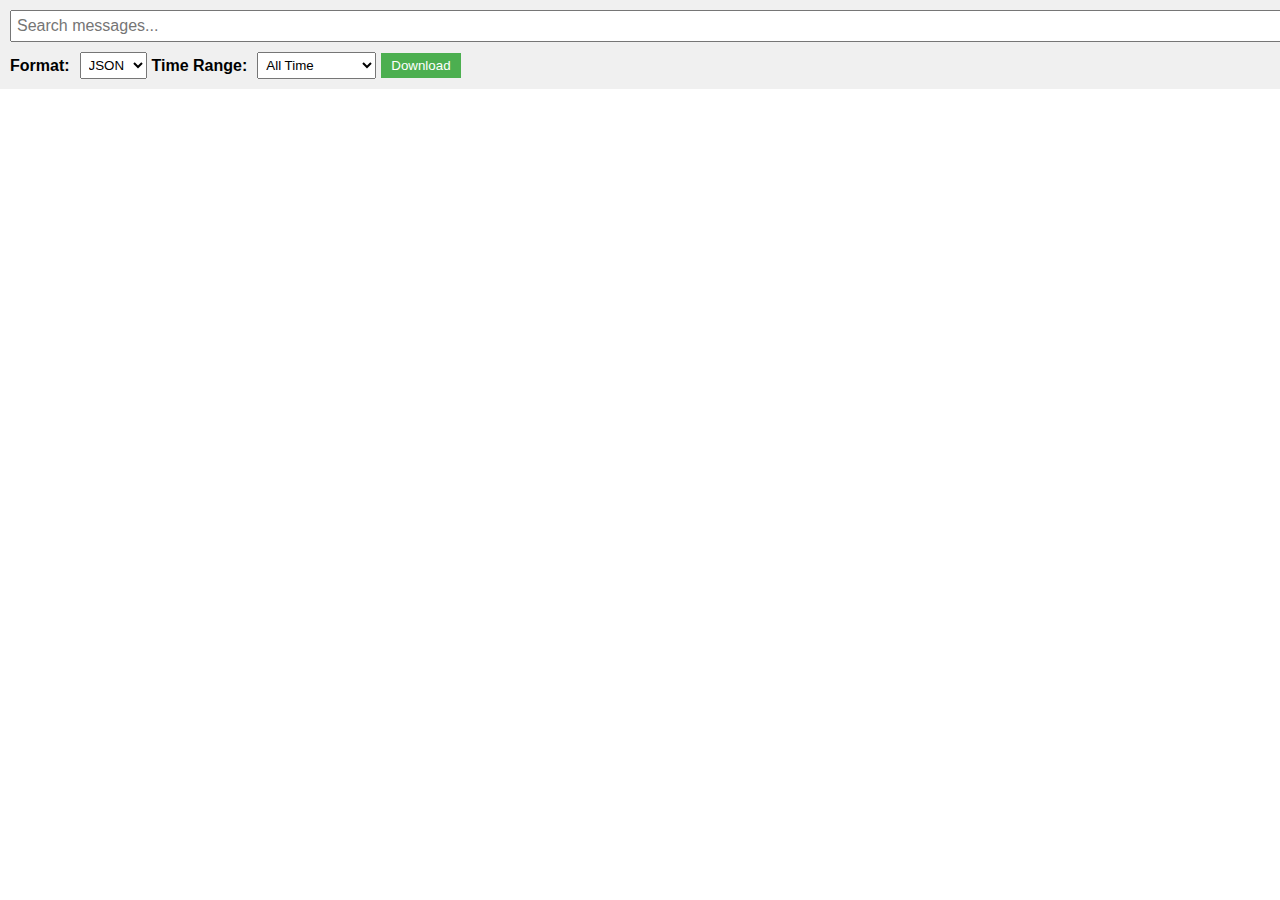
<file: chathistory.html>
<!DOCTYPE html>
<html lang="en">
<head>
    <meta charset="UTF-8">
    <meta name="viewport" content="width=device-width, initial-scale=1.0">
    <title>Message Browser</title>
    <style>
        body {
            font-family: Arial, sans-serif;
            margin: 0;
            padding: 0;
            display: flex;
            flex-direction: column;
            height: 100vh;
            overflow: hidden;
        }
        #search-container {
            padding: 10px;
            background-color: #f0f0f0;
        }
        #search-input {
            width: 100%;
            padding: 5px;
            font-size: 16px;
            margin-bottom: 10px;
        }
        #filter-options {
            display: flex;
            flex-wrap: wrap;
            align-items: center;
            gap: 10px;
        }
        #messages-container {
            flex-grow: 1;
            overflow-y: auto;
            padding: 10px;
        }
        .message {
            display: flex;
            align-items: center;
            padding: 10px;
            border-bottom: 1px solid #e0e0e0;
        }
        .message:hover {
            background-color: #f9f9f9;
        }
        .avatar {
            width: 40px;
            height: 40px;
            min-height: 40px;
            border-radius: 50%;
            margin-right: 10px;
        }
        .message-content {
            flex-grow: 1;
        }
        .user-name {
            font-weight: bold;
        }
        .message-text {
            margin-top: 5px;
        }
        .content-image {
            max-height: 100px;
            margin-top: 5px;
        }
        .donation {
            color: green;
            font-weight: bold;
        }
        img, svg, video {
            max-width: 20px;
            max-height: 20px;
        }
        .avatar {
            max-width: 40px;
            max-height: 40px;
            width: 40px;
        }
        .export-container {
            display: inline-flex;
            align-items: center;
            gap: 5px;
        }
        #export-button {
            padding: 5px 10px;
            background-color: #4CAF50;
            color: white;
            border: none;
            cursor: pointer;
        }
        select, input[type="date"] {
            padding: 4px;
        }
        #date-filter-container {
            display: none;
            margin-left: 5px;
        }
        .filter-label {
            font-weight: bold;
            margin-right: 5px;
        }
    </style>
</head>
<body>
    <div id="search-container">
        <input type="text" id="search-input" placeholder="Search messages...">
        <div id="filter-options">
            <div class="export-container">
                <span class="filter-label">Format:</span>
                <select id="export-format">
                    <option value="json">JSON</option>
                    <option value="tsv">TSV</option>
                    <option value="html">HTML</option>
                </select>
                
                <span class="filter-label">Time Range:</span>
                <select id="export-timeframe">
                    <option value="all">All Time</option>
                    <option value="day">Last 24 Hours</option>
                    <option value="week">Last Week</option>
                    <option value="month">Last Month</option>
                    <option value="custom">Custom Range</option>
                </select>
                
                <div id="date-filter-container">
                    <span class="filter-label">From:</span>
                    <input type="date" id="date-filter-from">
                    <span class="filter-label">To:</span>
                    <input type="date" id="date-filter-to">
                </div>
                
                <button id="export-button">Download</button>
            </div>
        </div>
    </div>
    <div id="messages-container"></div>
    <script type="text/javascript" src="./chathistory.js?v=1"></script>
</body>
</html>
</file>
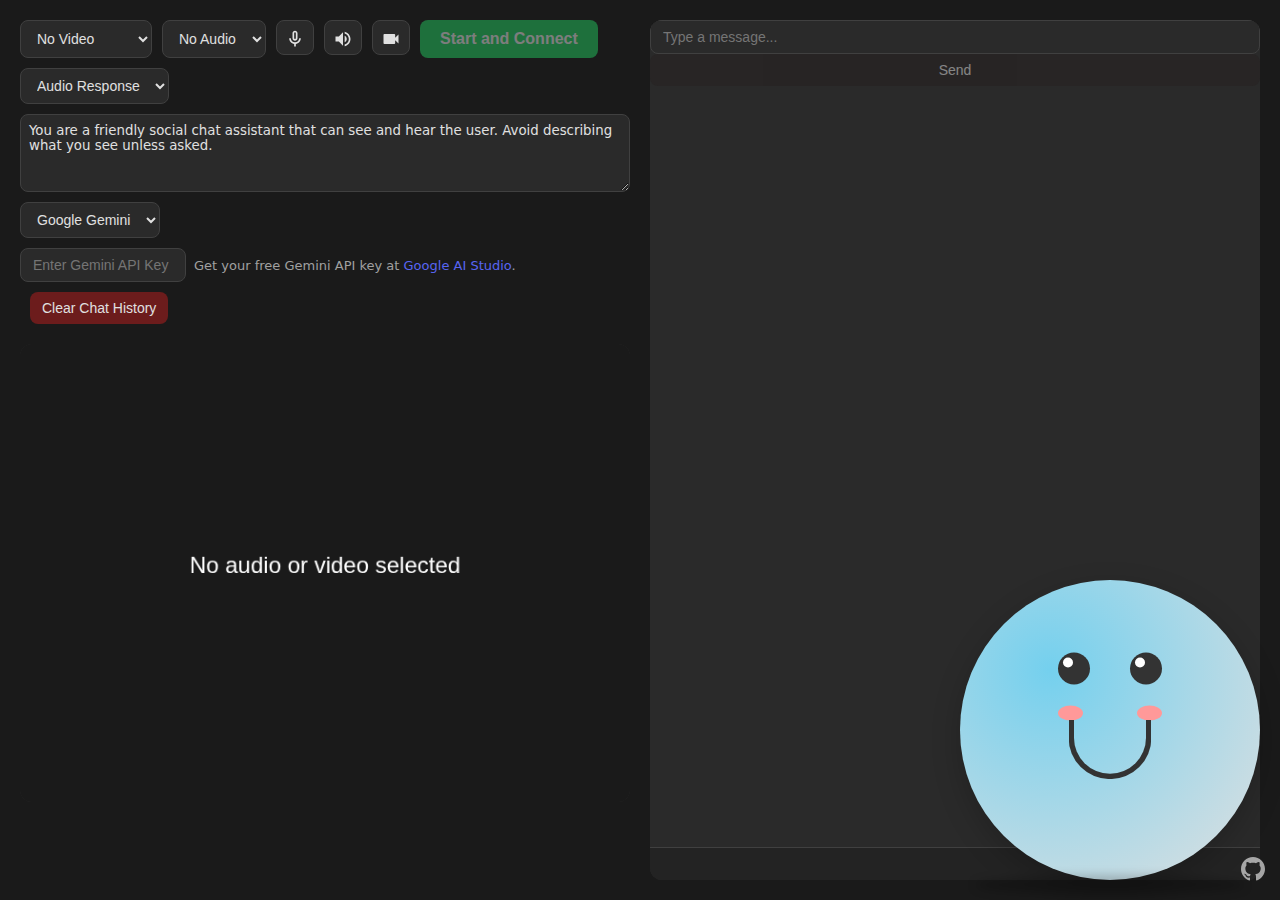
<file: cohost.html>
<!DOCTYPE html>
<html lang="en">
<head>
    <meta charset="UTF-8">
    <meta name="viewport" content="width=device-width, initial-scale=1.0">
    <title>Co-host /w Vision & Voice - Social Stream Ninja</title>
    <meta name="description" content="Experience real-time AI video conversations with Google's Gemini Vision AI. This interactive demo showcases live video analysis and natural language processing capabilities.">
    <meta name="keywords" content="Gemini AI, video chat, AI assistant, Google AI, computer vision, real-time AI">
    <meta name="robots" content="index, follow">
    <meta property="og:title" content="Gemini Vision Chat">
    <meta property="og:description" content="Live video conversations with Google's Gemini Vision AI">
    <meta property="og:type" content="website">
    <meta name="author" content="Steve Seguin">
    <link rel="me" href="https://github.com/steveseguin">
    <meta property="article:author" content="https://github.com/steveseguin">
    <link rel="icon" type="image/svg+xml" href="[data-uri]">
<style>
body {
    margin: 0;
    padding: 20px;
    display: flex;
    height: 100vh;
    box-sizing: border-box;
    font-family: system-ui, -apple-system, sans-serif;
    background: #1a1a1a;
    color: #e0e0e0;
    position: relative;
}
.github-link {
    position: fixed;
    bottom: 15px;
    right: 15px;
    opacity: 0.7;
    transition: opacity 0.2s;
}
.github-link:hover {
    opacity: 1;
}
p {
    display: inline-block;
}
.left-panel {
    width: 50%;
    padding-right: 20px;
}
.right-panel {
    width: 50%;
    display: flex;
    flex-direction: column;
    height: 100%;
}
.controls {
    margin-bottom: 20px;
    display: flex;
    gap: 10px;
    flex-wrap: wrap;
}
.preview {
    width: 100%;
    max-height: calc(100vh - 300px);
    object-fit: contain;
    border-radius: 12px;
    background: #2a2a2a;
}
#error {
    color: #ff6b6b;
    margin: 10px 0;
}
select, button, .api-key, .message-input {
    background: #2a2a2a;
    border: 1px solid #404040;
    color: #e0e0e0;
    padding: 8px 12px;
    border-radius: 8px;
    font-size: 14px;
    transition: all 0.2s ease;
}
select:hover, button:hover {
    background: #333;
    border-color: #505050;
}
button {
    cursor: pointer;
    background: #404eed;
    border: none;
    font-weight: 500;
}
button:hover {
    background: #5865f2;
}
#startButton {
    background: #22c55e;
    font-size: 16px;
    padding: 10px 20px;
    font-weight: 600;
    animation: pulse 2s infinite;
}
#startButton:hover {
    background: #16a34a;
}
#startButton {
    background: #22c55e;
    font-size: 16px;
    padding: 10px 20px;
    font-weight: 600;
    animation: pulse 2s infinite;
}
#startButton[data-started="true"] {
    background: #c5225e;
}
#startButton[data-started="true"]:hover {
    background: #a3164a;
}
select:disabled, button:disabled {
    opacity: 0.5;
    cursor: not-allowed;
    background: #251f1f;
}

#chatgpt-device-notice {
    background-color: rgba(255, 255, 255, 0.1);
    border-radius: 6px;
    padding: 6px 10px;
    font-size: 13px;
    margin-top: 8px;
    color: #a0a0a0;
    text-align: center;
}

/* Optional: Add a subtle visual indicator of disabled selectors */
select:disabled {
    position: relative;
}

select:disabled::after {
    content: '';
    position: absolute;
    top: 0;
    left: 0;
    width: 100%;
    height: 100%;
    background: rgba(0, 0, 0, 0.1);
    pointer-events: none;
}
@keyframes pulse {
    0% { transform: scale(1); }
    50% { transform: scale(1.05); }
    100% { transform: scale(1); }
}
.api-key.highlight {
    border-color: #ff6b6b;
    outline: none;
    box-shadow: 0 0 0 2px rgba(255, 107, 107, 0.3);
}
.api-key-container {
    display: flex;
    flex-direction: row;
    gap: 8px;
}
.api-key-info {
    font-size: 13px;
    color: #a0a0a0;
	margin: auto;
}
.api-key-info a {
    color: #5865f2;
    text-decoration: none;
}
.api-key-info a:hover {
    text-decoration: underline;
}
button:disabled {
    opacity: 0.5;
    cursor: not-allowed;
    background: #251f1f;
}
.chat-container {
    display: flex;
    flex-direction: column;
    height: 100%;
    background: #2a2a2a;
    border-radius: 12px;
    overflow: hidden;
}
.responses {
    flex-grow: 1;
    padding: 16px;
    background: #2a2a2a;
    overflow-y: auto;
    margin-bottom: 10px;
}
.input-container {
    display: flex;
    gap: 10px;
    padding: 16px;
    background: #232323;
    border-top: 1px solid #404040;
}
.message {
    margin: 8px 0;
    padding: 12px;
    border-radius: 8px;
    line-height: 1.5;
}
.user-message {
    background: #404eed;
    margin-left: 20px;
    color: #fff;
}
.assistant-message {
    background: #333;
    margin-right: 20px;
}
.markdown-content {
    white-space: pre-wrap;
    word-wrap: break-word;
}
.markdown-content li {
    margin-left: 20px;
    margin-bottom: 5px;
}
.markdown-content code {
    background: #232323;
    padding: 2px 6px;
    border-radius: 4px;
    font-family: ui-monospace, monospace;
    font-size: 0.9em;
}
.responses::-webkit-scrollbar {
    width: 8px;
}
.responses::-webkit-scrollbar-track {
    background: #232323;
    border-radius: 4px;
}
.responses::-webkit-scrollbar-thumb {
    background: #404040;
    border-radius: 4px;
}
.responses::-webkit-scrollbar-thumb:hover {
    background: #505050;
}


.mute-button:hover {
    background: #333;
    border-color: #505050;
}

.mute-button.muted {
    background: #c5225e;
    border-color: #a3164a;
}

.mute-button.muted:hover {
    background: #a3164a;
}

.mute-controls {
    display: flex;
    gap: 10px;
    align-items: center;
    height: 35px;
}

.mute-button {
    display: flex;
    align-items: center;
    justify-content: center;
    gap: 6px;
    background: #2a2a2a;
    border: 1px solid #404040;
    color: #e0e0e0;
    padding: 8px;
    height: 35px;
    border-radius: 8px;
    font-size: 14px;
    cursor: pointer;
    transition: all 0.2s ease;
}

.mute-icon {
    width: 20px;
    height: 20px;
    position: relative;
    display: flex;
    align-items: center;
    justify-content: center;
    margin: auto;
}

.mute-icon::before {
    content: '';
    position: absolute;
    width: 100%;
    height: 100%;
    background-size: contain;
    background-repeat: no-repeat;
}

.mic-icon::before {
    background-image: url("data:image/svg+xml,%3Csvg xmlns='http://www.w3.org/2000/svg' fill='%23e0e0e0' viewBox='0 0 24 24'%3E%3Cpath d='M12 14c1.66 0 3-1.34 3-3V5c0-1.66-1.34-3-3-3S9 3.34 9 5v6c0 1.66 1.34 3 3 3zm-1-9c0-.55.45-1 1-1s1 .45 1 1v6c0 .55-.45 1-1 1s-1-.45-1-1V5z'/%3E%3Cpath d='M17 11c0 2.76-2.24 5-5 5s-5-2.24-5-5H5c0 3.53 2.61 6.43 6 6.92V21h2v-3.08c3.39-.49 6-3.39 6-6.92h-2z'/%3E%3C/svg%3E");
}

.mic-icon.muted::before {
    background-image: url("data:image/svg+xml,%3Csvg xmlns='http://www.w3.org/2000/svg' fill='%23e0e0e0' viewBox='0 0 24 24'%3E%3Cpath d='M19 11h-1.7c0 .74-.16 1.43-.43 2.05l1.23 1.23c.56-.98.9-2.09.9-3.28zm-4.02.17c0-.06.02-.11.02-.17V5c0-1.66-1.34-3-3-3S9 3.34 9 5v.18l5.98 5.99zM4.27 3L3 4.27l6.01 6.01V11c0 1.66 1.33 3 2.99 3 .22 0 .44-.03.65-.08l1.66 1.66c-.71.33-1.5.52-2.31.52-2.76 0-5.3-2.1-5.3-5.1H5c0 3.41 2.72 6.23 6 6.72V21h2v-3.28c.91-.13 1.77-.45 2.54-.9l4.19 4.18L21 20.73 4.27 3z'/%3E%3C/svg%3E");
}

.speaker-icon::before {
    background-image: url("data:image/svg+xml,%3Csvg xmlns='http://www.w3.org/2000/svg' fill='%23e0e0e0' viewBox='0 0 24 24'%3E%3Cpath d='M3 9v6h4l5 5V4L7 9H3zm13.5 3c0-1.77-1.02-3.29-2.5-4.03v8.05c1.48-.73 2.5-2.25 2.5-4.02zM14 3.23v2.06c2.89.86 5 3.54 5 6.71s-2.11 5.85-5 6.71v2.06c4.01-.91 7-4.49 7-8.77s-2.99-7.86-7-8.77z'/%3E%3C/svg%3E");
}

.speaker-icon.muted::before {
    background-image: url("data:image/svg+xml,%3Csvg xmlns='http://www.w3.org/2000/svg' fill='%23e0e0e0' viewBox='0 0 24 24'%3E%3Cpath d='M16.5 12c0-1.77-1.02-3.29-2.5-4.03v2.21l2.45 2.45c.03-.2.05-.41.05-.63zm2.5 0c0 .94-.2 1.82-.54 2.64l1.51 1.51C20.63 14.91 21 13.5 21 12c0-4.28-2.99-7.86-7-8.77v2.06c2.89.86 5 3.54 5 6.71zM4.27 3L3 4.27 7.73 9H3v6h4l5 5v-6.73l4.25 4.25c-.67.52-1.42.93-2.25 1.18v2.06c1.38-.31 2.63-.95 3.69-1.81L19.73 21 21 19.73l-9-9L4.27 3zM12 4L9.91 6.09 12 8.18V4z'/%3E%3C/svg%3E");
}

.video-icon::before {
    background-image: url("data:image/svg+xml,%3Csvg xmlns='http://www.w3.org/2000/svg' fill='%23e0e0e0' viewBox='0 0 24 24'%3E%3Cpath d='M17 10.5V7c0-.55-.45-1-1-1H4c-.55 0-1 .45-1 1v10c0 .55.45 1 1 1h12c.55 0 1-.45 1-1v-3.5l4 4v-11l-4 4z'/%3E%3C/svg%3E");
}

.video-icon.muted::before {
    background-image: url("data:image/svg+xml,%3Csvg xmlns='http://www.w3.org/2000/svg' fill='%23e0e0e0' viewBox='0 0 24 24'%3E%3Cpath d='M21 6.5l-4 4V7c0-.55-.45-1-1-1H9.82L21 17.18V6.5zM3.27 2L2 3.27 4.73 6H4c-.55 0-1 .45-1 1v10c0 .55.45 1 1 1h12c.21 0 .39-.08.54-.18L19.73 21 21 19.73 3.27 2z'/%3E%3C/svg%3E");
}

:root {
  --puppet-primary: #333;
  --puppet-bg: #74d0ee;
  --puppet-accent: #4a4a4a;
  --puppet-highlight: #fff;
  --puppet-shadow: rgba(0, 0, 0, 0.2);
}
#puppet-container {
    position: fixed;
    z-index: 1000;
}
.puppet {
  width: 300px;
  height: 300px;
  position: relative;
  background: radial-gradient(circle at 30% 30%, var(--puppet-bg) 0%, #e0e0e0 100%);
  border-radius: 50%;
  transition: all 0.4s cubic-bezier(0.4, 0, 0.2, 1);
  box-shadow: 0 10px 30px var(--puppet-shadow);
}

.face {
  position: absolute;
  left: 50%;
  top: 50%;
  transform: translate(-50%, -50%);
  transition: transform 0.3s ease;
}

.eyes {
  display: flex;
  gap: 40px;
  transition: all 0.3s ease;
}

.eye {
  width: 32px;
  height: 32px;
  background: var(--puppet-primary);
  border-radius: 50%;
  position: relative;
  transition: all 0.3s cubic-bezier(0.4, 0, 0.2, 1);
  overflow: hidden;
}

.eye::before {
  content: '';
  position: absolute;
  width: 10px;
  height: 10px;
  background: var(--puppet-highlight);
  border-radius: 50%;
  top: 5px;
  left: 5px;
  transition: all 0.3s ease;
}

.eye::after {
  content: '';
  position: absolute;
  width: 100%;
  height: 100%;
  background: var(--puppet-bg);
  transform: translateY(-100%);
  transition: transform 0.15s ease;
}

.eyebrows {
  position: absolute;
  width: 100%;
  top: -20px;
  display: flex;
  justify-content: space-between;
  padding: 0 10px;
}

.eyebrow {
  width: 35px;
  height: 8px;
  background: var(--puppet-primary);
  border-radius: 4px;
  transition: all 0.3s ease;
  transform-origin: center;
  opacity: 0;
}

.mouth {
  width: 80px;
  height: 40px;
  border: 6px solid var(--puppet-primary);
  border-radius: 0 0 40px 40px;
  border-top: 0;
  margin: 25px auto;
  transition: all 0.3s cubic-bezier(0.4, 0, 0.2, 1);
  position: relative;
  transform-origin: center;
  margin-top: 32px;
}

.cheeks {
  position: absolute;
  width: 100%;
  top: 34%;
  display: flex;
  justify-content: space-between;
  padding: 0 20px;
  opacity: 0;
  transition: all 0.3s ease;
  left: -19%;
}

.cheek {
  width: 25px;
  height: 15px;
  background: #ff9999;
  border-radius: 50%;
  transform: scale(0);
  transition: all 0.3s ease;
  
}

@keyframes talking {
  0%, 100% { 
    height: 30px; 
    width: 65px;
    border-radius: 32.5px;
  }
  50% { 
    height: 50px; 
    width: 55px;
    border-radius: 27.5px;
  }
}

@keyframes softTalking {
  0%, 100% { 
    height: 40px;
    transform: scale(1);
  }
  50% { 
    height: 50px;
    transform: scale(0.98);
  }
}

@keyframes blink {
  0% { transform: translateY(-100%); }
  50% { transform: translateY(0); }
  100% { transform: translateY(100%); }
}

@keyframes bounce {
  0%, 100% { transform: translate(-50%, -50%); }
  50% { transform: translate(-50%, -47%); }
}

@keyframes breathe {
  0%, 100% { transform: scale(1); }
  50% { transform: scale(1.02); }
}

@keyframes idle {
  0%, 100% { transform: translate(-50%, -50%) rotate(0deg); }
  25% { transform: translate(-51%, -50%) rotate(-0.5deg); }
  75% { transform: translate(-49%, -50%) rotate(0.5deg); }
}

.puppet {
  animation: breathe 4s ease-in-out infinite;
}

.face {
  animation: idle 6s ease-in-out infinite;
}

.talking .mouth {
  animation: talking 0.4s infinite;
}

.blink .eye::after {
  animation: blink 0.15s ease forwards;
}

.happy .mouth {
  height: 60px;
  border-radius: 0 0 80px 80px;
  transform: translateY(0px) scale(0.9);
}

.happy .cheeks {
  opacity: 1;
}

.happy .cheek {
  transform: scale(1);
}

.happy.talking .mouth {
  animation: softTalking 0.4s infinite;
}

.sad .mouth {
  transform: rotate(180deg) translateY(-20px) scale(0.8);
  width: 60px;
  height: 30px;
}

.sad .eyebrows {
  opacity: 1;
}

.sad .eyebrow {
  transform: rotate(-15deg) translateY(5px);
  opacity: 1;
}

.sad .eyebrow:last-child {
  transform: rotate(15deg) translateY(5px);
}

.surprised .mouth {
  height: 80px;
  width: 60px;
  border-radius: 50%;
  transform: translateY(5px);
}

.surprised .eye {
  height: 45px;
  width: 45px;
  transform: translateY(-5px);
}

.surprised .eyebrows {
  opacity: 1;
}

.surprised .eyebrow {
  transform: translateY(-5px);
  opacity: 1;
}

.angry .eyebrows {
  opacity: 1;
}

.angry .eyebrow {
  transform: rotate(30deg) translateY(-2px);
  opacity: 1;
}

.angry .eyebrow:last-child {
  transform: rotate(-30deg) translateY(-2px);
}

.angry .mouth {
  width: 60px;
  height: 20px;
  transform: rotate(-10deg) translateY(10px);
  border-radius: 0 0 20px 20px;
}

.angry .eye::before {
  width: 8px;
  height: 8px;
  top: 12px;
  left: 12px;
}

.thinking .eye {
  height: 12px;
  border-radius: 6px;
  transform: translateY(5px);
}

.thinking .mouth {
  width: 40px;
  height: 12px;
  border-radius: 6px;
  transform: rotate(-10deg) translate(20px, 10px);
}

.thinking .eyebrows {
  opacity: 1;
}

.thinking .eyebrow:last-child {
  transform: rotate(-15deg) translateY(-2px);
  opacity: 1;
}

.wink .eye:first-child {
  height: 5px;
  margin-top: 15px;
  border-radius: 5px;
}

.excited .face {
  animation: bounce 0.4s infinite;
}

.excited .cheeks {
  opacity: 1;
}

.excited .cheek {
  transform: scale(1.2);
  background: #ff7777;
}

.sleepy .eye {
  height: 8px;
  border-radius: 4px;
  transform: translateY(12px);
}

.sleepy .mouth {
  height: 25px;
  width: 40px;
  transform: translateY(10px);
}

.shadow {
  position: absolute;
  bottom: -15px;
  left: 50%;
  transform: translateX(-50%);
  width: 90%;
  height: 20px;
  background: var(--puppet-shadow);
  border-radius: 50%;
  transition: all 0.3s ease;
  filter: blur(5px);
}

.excited .shadow {
  width: 85%;
  opacity: 0.8;
  transform: translateX(-50%) scaleX(0.95);
}

[data-theme="dark"] {
  --puppet-primary: #fff;
  --puppet-bg: #2a2a2a;
  --puppet-accent: #dadada;
  --puppet-highlight: #333;
  --puppet-shadow: rgba(0, 0, 0, 0.4);
}

.puppet * {
  transition: all 0.35s cubic-bezier(0.4, 0, 0.2, 1);
}

.desktop-capturer-selection {
	position: fixed;
	top: 0;
	left: 0;
	width: 100%;
	height: 100vh;
	background: rgba(30,30,30,.75);
	color: #fff;
	z-index: 10000000;
	display: flex;
	align-items: center;
	justify-content: center;
}
.desktop-capturer-selection__scroller {
	width: 100%;
	max-height: 100vh;
	overflow-y: auto;
}
.desktop-capturer-selection__list {
	max-width: calc(100% - 100px);
	margin: 50px;
	padding: 0;
	display: flex;
	flex-wrap: wrap;
	list-style: none;
	overflow: hidden;
	justify-content: center;
}
.desktop-capturer-selection__item {
	display: flex;
	margin: 4px;
}
.desktop-capturer-selection__btn {
	display: flex;
	flex-direction: column;
	align-items: stretch;
	width: 145px;
	margin: 0;
	border: 0;
	border-radius: 3px;
	padding: 4px;
	background: #252626;
	text-align: left;
	transition: background-color .15s, box-shadow .15s;
}
.desktop-capturer-selection__btn:hover,
.desktop-capturer-selection__btn:focus {
	background: rgba(98,100,167,.8);
}
.desktop-capturer-selection__thumbnail {
	width: 100%;
	height: 81px;
	object-fit: cover;
}
.desktop-capturer-selection__name {
	margin: 6px 0 6px;
	white-space: nowrap;
	text-overflow: ellipsis;
	overflow: hidden;
}
#apiKey {
	webkitTextSecurity:disc{	
}

</style>
</head>
<body>
    <div class="left-panel">
        <div class="controls">
			<select id="videoSource"></select>
			<select id="audioSource"></select>
			<div class="mute-controls" style="display: flex; gap: 10px;">
				<button id="muteMic" class="mute-button">
					<div class="mute-icon mic-icon"></div>
				</button>
				<button id="muteAudio" class="mute-button">
					<div class="mute-icon speaker-icon"></div>
				</button>
				<button id="muteVideo" class="mute-button">
					<div class="mute-icon video-icon"></div>
				</button>
			</div>
			<button id="startButton">Start and Connect</button>
			<select id="responseType">
				<option value="audio" selected>Audio Response</option>
				<option value="text">Text Response</option>
			</select>
			<select id="voiceSelect" style="display: none;">
				<option value="Aoede">Female Voice 1 (Aoede)</option>
				<option value="Kore">Female Voice 2 (Kore)</option>
				<option value="Puck">Male Voice 1 (Puck)</option>
				<option value="Charon">Male Voice 2 (Charon)</option>
				<option value="Fenrir">Male Voice 3 (Fenrir)</option>
			</select>
			<textarea placeholder="This is where you can specify an initial instruction prompt." id="systemPrompt" rows="4" style="width: 100%; background: #2a2a2a; color: #e0e0e0; border: 1px solid #404040; border-radius: 8px; padding: 8px; font-family: inherit;"></textarea>
			<div class="api-key-container">
				<input type="password" id="apiKey" placeholder="Enter Gemini API Key" size="15" class="api-key">
				<div class="api-key-info" id="apikeyinfo">
					Get your free Gemini API key at <a href="https://aistudio.google.com/app/apikey" target="_blank" rel="noopener">Google AI Studio</a>.
				</div>
			</div>        </div>
        <div id="error"></div>
        <video class="preview" id="preview" autoplay muted></video>
    </div>
    <div class="right-panel">
        <div class="chat-container">
            <div id="responses" class="responses"></div>
            <div class="input-container">
                <input type="text" class="message-input" placeholder="Type a message...">
                <button id="sendButton" title="You must Start the Stream before you can interact with the AI">Send</button>
            </div>
        </div>
    </div>
	<a href="https://github.com/steveseguin/gemini-chatbot" class="github-link" target="_blank" rel="noopener noreferrer" title="Fork on GitHub (MIT License)">
		<svg width="24" height="24" viewBox="0 0 24 24" fill="#e0e0e0">
			<path d="M12 0c-6.626 0-12 5.373-12 12 0 5.302 3.438 9.8 8.207 11.387.599.111.793-.261.793-.577v-2.234c-3.338.726-4.033-1.416-4.033-1.416-.546-1.387-1.333-1.756-1.333-1.756-1.089-.745.083-.729.083-.729 1.205.084 1.839 1.237 1.839 1.237 1.07 1.834 2.807 1.304 3.492.997.107-.775.418-1.305.762-1.604-2.665-.305-5.467-1.334-5.467-5.931 0-1.311.469-2.381 1.236-3.221-.124-.303-.535-1.524.117-3.176 0 0 1.008-.322 3.301 1.23.957-.266 1.983-.399 3.003-.404 1.02.005 2.047.138 3.006.404 2.291-1.552 3.297-1.23 3.297-1.23.653 1.653.242 2.874.118 3.176.77.84 1.235 1.911 1.235 3.221 0 4.609-2.807 5.624-5.479 5.921.43.372.823 1.102.823 2.222v3.293c0 .319.192.694.801.576 4.765-1.589 8.199-6.086 8.199-11.386 0-6.627-5.373-12-12-12z"/>
		</svg>
	</a>
	<div id="puppet-container"></div>
<script>
class PuppetAvatar {
    constructor(containerSelector) {
        this.container = document.querySelector(containerSelector);
        this.container.style.position = 'fixed';
        this.initializePuppet();
        this.currentEmotion = '';
        this.isTalking = false;
        this.BLINK_INTERVAL = 4000;
        this.BLINK_DURATION = 150;
        this.isDragging = false;
        this.dragOffset = { x: 0, y: 0 };
        this.startBlinking();
        this.initializeDragging();
    }
    initializePuppet() {
        this.container.innerHTML = `
            <div class="puppet">
                <div class="face">
                    <div class="eyebrows">
                        <div class="eyebrow"></div>
                        <div class="eyebrow"></div>
                    </div>
                    <div class="eyes">
                        <div class="eye"></div>
                        <div class="eye"></div>
                    </div>
                    <div class="cheeks">
                        <div class="cheek"></div>
                        <div class="cheek"></div>
                    </div>
                    <div class="mouth"></div>
                </div>
                <div class="shadow"></div>
            </div>`;
        this.puppet = this.container.querySelector('.puppet');
    }
    initializeDragging() {
		this.container.style.cursor = 'grab';
		const scale = 0.5;
		this.container.addEventListener('mousedown', (e) => {
			this.isDragging = true;
			this.container.style.cursor = 'grabbing';
			const rect = this.container.getBoundingClientRect();
			this.dragOffset = {
				x: (e.clientX - rect.left) * (1 / scale),
				y: (e.clientY - rect.top) * (1 / scale)
			};
		});
		document.addEventListener('mousemove', (e) => {
			if (!this.isDragging) return;
			const x = (e.clientX * (1 / scale)) - this.dragOffset.x;
			const y = (e.clientY * (1 / scale)) - this.dragOffset.y;
			const containerWidth = this.container.offsetWidth * scale;
			const containerHeight = this.container.offsetHeight * scale;
			this.setPosition(
				Math.max(0, Math.min(window.innerWidth - containerWidth, x * scale)),
				Math.max(0, Math.min(window.innerHeight - containerHeight, y * scale))
			);
		});
		document.addEventListener('mouseup', () => {
			this.isDragging = false;
			this.container.style.cursor = 'grab';
		});
		window.addEventListener('resize', () => {
			const rect = this.container.getBoundingClientRect();
			const containerWidth = this.container.offsetWidth * scale;
			const containerHeight = this.container.offsetHeight * scale;
			this.setPosition(
				Math.min(window.innerWidth - containerWidth, rect.left),
				Math.min(window.innerHeight - containerHeight, rect.top)
			);
		});
	}
    setEmotion(emotion, talking = false) {
        this.currentEmotion = emotion;
        this.isTalking = talking;
        this.updateState();
        if (emotion === 'sleepy') {
            this.stopBlinking();
            this.startSlowBlinking();
        } else {
            this.startBlinking();
        }
    }
    updateState() {
        const classes = [this.currentEmotion];
        if (this.isTalking) classes.push('talking');
        this.puppet.className = 'puppet ' + classes.join(' ');
    }
    blink() {
        this.puppet.classList.add('blink');
        setTimeout(() => this.puppet.classList.remove('blink'), this.BLINK_DURATION);
    }
    startBlinking() {
        if (this.blinkInterval) clearInterval(this.blinkInterval);
        this.blinkInterval = setInterval(() => {
            this.blink();
            if (Math.random() > 0.7) {
                setTimeout(() => this.blink(), 150);
            }
        }, this.BLINK_INTERVAL + Math.random() * 2000);
    }
    startSlowBlinking() {
        if (this.blinkInterval) clearInterval(this.blinkInterval);
        this.blinkInterval = setInterval(() => this.blink(), this.BLINK_INTERVAL * 2);
    }
    stopBlinking() {
        if (this.blinkInterval) {
            clearInterval(this.blinkInterval);
            this.blinkInterval = null;
        }
    }
    setTheme(theme) {
        document.documentElement.setAttribute('data-theme', theme);
    }
	setPosition(x, y) {
		this.container.style.left = typeof x === 'number' ? `${x}px` : x;
		this.container.style.top = typeof y === 'number' ? `${y}px` : y;
	}
    destroy() {
        this.stopBlinking();
        document.removeEventListener('mousemove', this.handleMouseMove);
        document.removeEventListener('mouseup', this.handleMouseUp);
        window.removeEventListener('resize', this.handleResize);
        this.container.innerHTML = '';
    }
}
class ChatGPTPublisher {
    constructor(stream, apiKey) {
        this.stream = stream;
        this.apiKey = apiKey;
        this.ws = null;
        this.audioContext = null;
        this.stopped = false;
        this.handleMessage = this.handleMessage.bind(this);
        this.audioPlayer = new AudioPlayer();
        this.recognition = null;
        this.isRecognizing = false;
        this.recognitionTimeout = null;
        this.interimTranscript = '';
        this.finalTranscript = '';
        this.activeConversation = false;
        this.responseActive = false;
    }
    setupVideoProcessing() {
        console.log('Video processing not needed for ChatGPT, skipping');
        return Promise.resolve();
    }
	async handleMessage(event) {
		try {
			let response;
			let rawText = '';
			
			// First handle the different types of message data
			if (event.data instanceof Blob) {
				rawText = await event.data.text();
			} else if (typeof event.data === 'string') {
				rawText = event.data;
			} else {
				console.warn('Unhandled message format:', event.data);
				// Still update the activity timestamps even for unknown formats
				this.lastHeartbeatResponse = Date.now();
				this.lastActivityTime = Date.now();
				return;
			}
			
			// Always update activity timestamps, even before JSON parsing
			this.lastHeartbeatResponse = Date.now();
			this.lastActivityTime = Date.now();
			
			// Try to parse as JSON, but don't fail if it's not valid JSON
			try {
				response = JSON.parse(rawText);
			} catch (jsonError) {
				// Log but don't show error for parsing issues
				console.warn('Received non-JSON message or invalid JSON:', 
							 rawText.substring(0, 100) + (rawText.length > 100 ? '...' : ''));
				
				// Reset connection attempts on any activity, even invalid JSON
				this.inactivityReconnectAttempts = 0;
				return;
			}
			
			// Update counts for reconnection logic
			this.inactivityReconnectAttempts = 0;
			this.reconnectAttempts = 0; // Reset reconnect attempts on successful message
			
			// Process based on message type
			if (response.setupComplete) {
				console.log('Setup complete received');
				this.sendPrompt("Hi, introduce yourself in a sentence for me. Be friendly to me.");
			}
			
			// Handle model content
			if (response.serverContent?.modelTurn?.parts) {
				const parts = response.serverContent.modelTurn.parts;
				let hasAudioParts = false;
				parts.forEach(part => {
					if (part.text) {
						console.log('Model response:', part.text);
						const event = new CustomEvent('modelResponse', {
							detail: {
								text: part.text
							}
						});
						window.dispatchEvent(event);
					}
					if (part.inlineData && part.inlineData.mimeType.startsWith('audio/')) {
						hasAudioParts = true;
						console.log('Received audio response with mime type:', part.inlineData.mimeType);
						try {
							const rateMatch = part.inlineData.mimeType.match(/rate=(\d+)/);
							const sampleRate = rateMatch ? parseInt(rateMatch[1]) : 24000;
							this.audioPlayer.resume();
							const audioData = base64ToArrayBuffer(part.inlineData.data);
							console.log('Processing audio chunk of size:', audioData.byteLength);
							this.audioPlayer.addPCM16(new Uint8Array(audioData));
						} catch (err) {
							console.error('Error processing audio:', err);
						}
					}
				});
				if (response.serverContent.turnComplete && hasAudioParts) {
					console.log('Turn complete, finalizing audio');
					this.audioPlayer.complete();
				}
			}
			
			// Simply log heartbeat messages but don't take specific action
			if (rawText.includes('heartbeat')) {
				console.log('Heartbeat received from server');
			}
		} catch (err) {
			// Just log the error but keep connection alive
			console.error('Error handling message:', err);
			
			// Still update timestamps to prevent timeout-based reconnects
			this.lastHeartbeatResponse = Date.now();
			this.lastActivityTime = Date.now();
		}
	}
    async connect() {
        const uri = 'wss://api.openai.com/v1/realtime?model=gpt-4o-mini-realtime-preview-2024-12-17';
        if (this.isConnected()) {
            console.log('Already connected');
            return;
        }
        try {
            this.ws = new WebSocket(
                uri,
                [
                    "realtime",
                    "openai-insecure-api-key." + this.apiKey,
                    "openai-beta.realtime-v1"
                ]
            );
            return new Promise((resolve, reject) => {
                const timeout = setTimeout(() => {
                    reject(new Error('Connection timed out'));
                    this.ws = null;
                }, 10000);
                this.ws.onmessage = this.handleMessage;
                this.ws.onopen = () => {
                    console.log('WebSocket connected successfully');
                    clearTimeout(timeout);
                    const systemPrompt = document.getElementById('systemPrompt');
                    const responseType = document.getElementById('responseType');
                    const setupMessage = {
                        type: 'session.update',
                        session: {
                            modalities: responseType.value === 'audio' ? ['text', 'audio'] : ['text'],
                            instructions: systemPrompt.value
                        }
                    };
                    this.ws.send(JSON.stringify(setupMessage));
                    resolve();
                };
                this.ws.onerror = (error) => {
                    console.error('WebSocket error:', error);
                    clearTimeout(timeout);
                    this.ws = null;
                    reject(new Error('Connection error occurred'));
                };
                this.ws.onclose = (event) => {
                    console.log('WebSocket closed:', event.code, event.reason);
                    clearTimeout(timeout);
                    this.ws = null;
                    if (!this.stopped) {
                        reject(new Error(`Connection closed: ${event.code}`));
                    }
                };
            });
        } catch (error) {
            console.error('Failed to create WebSocket:', error);
            this.ws = null;
            throw error;
        }
    }
    handleConnectionFailure() {
        this.stop();
        const startButton = document.getElementById('startButton');
        const sendButton = document.getElementById('sendButton');
        const systemPrompt = document.getElementById('systemPrompt');
        startButton.textContent = 'Start Stream';
        startButton.dataset.started = "false";
        startButton.disabled = false;
        sendButton.disabled = true;
        systemPrompt.disabled = false;
    }
    async setupSpeechRecognition() {
        const SpeechRecognition = window.SpeechRecognition || window.webkitSpeechRecognition;
        if (!SpeechRecognition) {
            console.error('Speech recognition not supported in this browser');
            showError('Speech recognition is not supported in your browser. Try using Chrome.');
            return;
        }
        this.recognition = new SpeechRecognition();
        this.recognition.continuous = true;
        this.recognition.interimResults = true;
        this.recognition.maxAlternatives = 1;
        this.recognition.lang = 'en-US';
        this.recognition.onstart = () => {
            console.log('Speech recognition started');
            this.isRecognizing = true;
            avatar.setEmotion('thinking', false);
        };
        this.recognition.onresult = (event) => {
            let interimTranscript = '';
            let finalTranscript = '';
            for (let i = event.resultIndex; i < event.results.length; ++i) {
                if (event.results[i].isFinal) {
                    finalTranscript += event.results[i][0].transcript;
                } else {
                    interimTranscript += event.results[i][0].transcript;
                }
            }
            this.interimTranscript = interimTranscript;
            if (finalTranscript) {
                this.finalTranscript = finalTranscript;
                console.log('Final transcript:', finalTranscript);
                this.sendPrompt(finalTranscript);
                this.finalTranscript = '';
                this.interimTranscript = '';
            }
            if (interimTranscript || finalTranscript) {
                avatar.setEmotion('happy', true);
                clearTimeout(this.recognitionTimeout);
                this.recognitionTimeout = setTimeout(() => {
                    if (!this.interimTranscript) {
                        avatar.setEmotion('happy', false);
                    }
                }, 1500);
            }
        };
        this.recognition.onerror = (event) => {
            console.error('Speech recognition error:', event.error);
            if (event.error === 'no-speech') {
                console.log('No speech detected');
            } else {
                showError(`Speech recognition error: ${event.error}`);
            }
            if (event.error !== 'not-allowed' && this.isRecognizing && !micMuted) {
                this.restartRecognition();
            } else {
                this.isRecognizing = false;
                avatar.setEmotion('sad', false);
            }
        };
        this.recognition.onend = () => {
            console.log('Speech recognition ended');
            this.isRecognizing = false;
            if (!this.stopped && !micMuted) {
                this.restartRecognition();
            }
        };
        try {
            if (!micMuted) {
                this.recognition.start();
            } else {
                console.log('Microphone is muted, not starting speech recognition');
            }
        } catch (err) {
            console.error('Failed to start speech recognition:', err);
            showError('Failed to start speech recognition: ' + err.message);
        }
    }
    restartRecognition() {
        if (this.stopped || !this.recognition || micMuted) return;
        try {
            setTimeout(() => {
                if (!this.isRecognizing && !this.stopped && !micMuted) {
                    console.log('Restarting speech recognition...');
                    this.recognition.start();
                }
            }, 300);
        } catch (err) {
            console.error('Failed to restart speech recognition:', err);
        }
    }
    sendPrompt(text) {
        if (!this.isConnected()) {
            console.error('WebSocket not connected');
            return;
        }
        this.ws.send(JSON.stringify({
            type: 'conversation.item.create',
            item: {
                type: 'message',
                role: 'user',
                content: [{
                    type: 'input_text',
                    text
                }]
            }
        }));
        if (!this.responseActive) {
            this.responseActive = true;
            setTimeout(() => {
                if (this.isConnected()) {
                    this.ws.send(JSON.stringify({
                        type: 'response.create',
                        response: {
                            modalities: document.getElementById('responseType').value === 'audio' ? ['text', 'audio'] : ['text']
                        }
                    }));
                }
            }, 300);
        } else {
            console.log('Response already active, not creating a new one');
        }
    }
    isConnected() {
        return this.ws && this.ws.readyState === WebSocket.OPEN;
    }
    async start() {
        try {
            this.stopped = false;
            this.isRecognizing = false;
            this.interimTranscript = '';
            this.finalTranscript = '';
            this.activeConversation = false;
            this.responseActive = false;
            await this.connect();
            if (this.stream.getAudioTracks().length > 0) {
                await this.setupSpeechRecognition();
            } else {
                console.log('No audio tracks available, skipping speech recognition');
            }
            console.log('ChatGPT connected successfully');
        } catch (err) {
            console.error('Failed to start ChatGPT:', err);
            this.stop();
            throw err;
        }
    }
    stop() {
        this.stopped = true;
        this.activeConversation = false;
        this.responseActive = false;
        if (this.ws) {
            this.ws.close();
            this.ws = null;
        }
        if (this.recognition) {
            try {
                this.recognition.stop();
            } catch (e) {
                console.log('Error stopping recognition:', e);
            }
            this.recognition = null;
        }
        if (this.audioContext) {
            this.audioContext.close();
            this.audioContext = null;
        }
        if (this.audioPlayer) {
            this.audioPlayer.stop();
        }
        this.isRecognizing = false;
        this.interimTranscript = '';
        this.finalTranscript = '';
        clearTimeout(this.recognitionTimeout);
    }
}
function countTokens(text) {
    // Simple approximation: ~4 characters per token for English text
    return Math.ceil(text.length / 4);
}
class GoogleLivePublisher {
    constructor(stream, apiKey) {
        this.stream = stream;
        this.apiKey = apiKey;
        this.ws = null;
        this.audioContext = null;
        this.videoProcessor = null;
        this.canvasContext = null;
        this.lastImageTime = 0;
        this.imageInterval = 200;
        this.imageWidth = 640;
        this.imageHeight = 360;
        this.handleMessage = this.handleMessage.bind(this);
        this.audioPlayer = new AudioPlayer();
		this.connectionWatchdog = null;
		this.lastActivityTime = Date.now();
		this.inactivityThreshold = 30000;
		this.maxInactivityReconnects = 3;
		this.inactivityReconnectAttempts = 0;
        this.stopped = false;
        this.reconnectAttempts = 0;
        this.maxReconnectAttempts = 5;
        this.reconnectTimeout = null;
        this.pingInterval = null;
        this.lastHeartbeatResponse = Date.now();
		this.conversationHistory = [];
        this.maxTokens = 20000; // Set below the 32K limit
        this.loadConversationHistory(); 
    }
	loadConversationHistory() {
        const savedHistory = localStorage.getItem('conversationHistory');
        if (savedHistory) {
            try {
                this.conversationHistory = JSON.parse(savedHistory);
                console.log(`Loaded ${this.conversationHistory.length} messages from history`);
                
                // Display the loaded history
                this.displaySavedHistory();
            } catch (e) {
                console.error('Failed to parse conversation history:', e);
                localStorage.removeItem('conversationHistory');
                this.conversationHistory = [];
            }
        }
    }
    
    saveConversationHistory() {
        localStorage.setItem('conversationHistory', JSON.stringify(this.conversationHistory));
    }
    
    displaySavedHistory() {
        // Clear existing messages
        const responsesDiv = document.getElementById('responses');
        responsesDiv.innerHTML = '';
        
        // Display each message from history
        this.conversationHistory.forEach(msg => {
            if (msg.role === "user") {
                messageFormatter.appendMessage(msg.content, true);
            } else if (msg.role === "assistant") {
                messageFormatter.appendMessage(msg.content);
            } else if (msg.role === "system") {
                // Display system messages (summaries) differently
                const summaryDiv = document.createElement('div');
                summaryDiv.className = 'message system-message';
                summaryDiv.style.background = '#333';
                summaryDiv.style.color = '#aaa';
                summaryDiv.style.fontStyle = 'italic';
                summaryDiv.style.padding = '8px 12px';
                summaryDiv.style.margin = '8px 0';
                summaryDiv.style.borderRadius = '8px';
                summaryDiv.style.fontSize = '0.9em';
                
                const contentDiv = document.createElement('div');
                contentDiv.className = 'markdown-content';
                contentDiv.innerHTML = messageFormatter.formatMarkdown(msg.content);
                
                summaryDiv.appendChild(contentDiv);
                responsesDiv.appendChild(summaryDiv);
            }
        });
        
        // Scroll to bottom
        responsesDiv.scrollTop = responsesDiv.scrollHeight;
    }
    
    addUserMessage(text) {
        this.conversationHistory.push({
            role: "user",
            content: text,
            timestamp: Date.now()
        });
        
        this.saveConversationHistory();
        this.checkAndTruncateHistory();
    }
    
    addAssistantMessage(text) {
        this.conversationHistory.push({
            role: "assistant",
            content: text,
            timestamp: Date.now()
        });
        
        this.saveConversationHistory();
        this.checkAndTruncateHistory();
    }
    
    checkAndTruncateHistory() {
        let totalTokens = 0;
        
        // Count tokens in the conversation
        this.conversationHistory.forEach(msg => {
            totalTokens += countTokens(msg.content);
        });
        
        console.log(`Current conversation size: ${totalTokens} tokens`);
        
        // If over limit, truncate
        if (totalTokens > this.maxTokens) {
            console.log(`Conversation exceeded token limit (${totalTokens}/${this.maxTokens}), truncating...`);
            this.truncateConversation();
        }
    }
    
    truncateConversation() {
        // Keep the first two messages (usually system prompt and greeting)
        // and the most recent messages to stay under token limit
        const introCount = 2; 
        const recentCount = 10;
        
        if (this.conversationHistory.length <= introCount + recentCount) {
            return; // Not enough messages to truncate
        }
        
        // Keep introduction and recent messages
        const introMessages = this.conversationHistory.slice(0, introCount);
        const recentMessages = this.conversationHistory.slice(-recentCount);
        
        // Create a summary system message
        const summaryMessage = {
            role: "system",
            content: "Some older messages have been summarized to stay within token limits.",
            timestamp: Date.now()
        };
        
        // Update the history
        this.conversationHistory = [...introMessages, summaryMessage, ...recentMessages];
        console.log(`Truncated conversation to ${this.conversationHistory.length} messages`);
        
        // Save the updated history
        this.saveConversationHistory();
    }
    
    clearConversationHistory() {
        this.conversationHistory = [];
        localStorage.removeItem('conversationHistory');
        
        // Clear the UI
        const responsesDiv = document.getElementById('responses');
        responsesDiv.innerHTML = '';
        
        console.log('Conversation history cleared');
    }
    handleConnectionFailure() {
        this.stop();
        const startButton = document.getElementById('startButton');
        const sendButton = document.getElementById('sendButton');
        const systemPrompt = document.getElementById('systemPrompt');
        startButton.textContent = 'Start Stream';
        startButton.dataset.started = "false";
        startButton.disabled = false;
        sendButton.disabled = true;
        systemPrompt.disabled = false;
    }
	async handleMessage(event) {
        try {
            let response;
            let rawText = '';
            
            // First handle the different types of message data
            if (event.data instanceof Blob) {
                rawText = await event.data.text();
            } else if (typeof event.data === 'string') {
                rawText = event.data;
            } else {
                console.warn('Unhandled message format:', event.data);
                // Still update the activity timestamps even for unknown formats
                this.lastHeartbeatResponse = Date.now();
                this.lastActivityTime = Date.now();
                return;
            }
            
            // Always update activity timestamps, even before JSON parsing
            this.lastHeartbeatResponse = Date.now();
            this.lastActivityTime = Date.now();
            
            // Try to parse as JSON, but don't fail if it's not valid JSON
            try {
                response = JSON.parse(rawText);
            } catch (jsonError) {
                // Log but don't show error for parsing issues
                console.warn('Received non-JSON message or invalid JSON:', 
                             rawText.substring(0, 100) + (rawText.length > 100 ? '...' : ''));
                
                // Reset connection attempts on any activity, even invalid JSON
                this.inactivityReconnectAttempts = 0;
                return;
            }
            
            // Update counts for reconnection logic
            this.inactivityReconnectAttempts = 0;
            this.reconnectAttempts = 0; // Reset reconnect attempts on successful message
            
            // Process based on message type
            if (response.setupComplete) {
                console.log('Setup complete received');
                this.sendPrompt("Hi, introduce yourself in a sentence for me. Be friendly to me.");
            }
            
            // Handle model content
            if (response.serverContent?.modelTurn?.parts) {
                const parts = response.serverContent.modelTurn.parts;
                let hasAudioParts = false;
                let modelTextResponse = ""; // Accumulate text response
                
                parts.forEach(part => {
                    if (part.text) {
                        console.log('Model response:', part.text);
                        modelTextResponse += part.text; // Accumulate text
                        
                        const event = new CustomEvent('modelResponse', {
                            detail: {
                                text: part.text
                            }
                        });
                        window.dispatchEvent(event);
                    }
                    if (part.inlineData && part.inlineData.mimeType.startsWith('audio/')) {
                        hasAudioParts = true;
                        console.log('Received audio response with mime type:', part.inlineData.mimeType);
                        try {
                            const rateMatch = part.inlineData.mimeType.match(/rate=(\d+)/);
                            const sampleRate = rateMatch ? parseInt(rateMatch[1]) : 24000;
                            this.audioPlayer.resume();
                            const audioData = base64ToArrayBuffer(part.inlineData.data);
                            console.log('Processing audio chunk of size:', audioData.byteLength);
                            this.audioPlayer.addPCM16(new Uint8Array(audioData));
                        } catch (err) {
                            console.error('Error processing audio:', err);
                        }
                    }
                });
                
                if (response.serverContent.turnComplete && hasAudioParts) {
                    console.log('Turn complete, finalizing audio');
                    this.audioPlayer.complete();
                }
                
                // After processing all parts, add to history if response is complete
                if (modelTextResponse && response.serverContent.turnComplete) {
                    this.addAssistantMessage(modelTextResponse);
                }
            }
            
            // Handle ANY response from server as a valid heartbeat response
            // We're not explicitly looking for a heartbeat property anymore
            
            // Log unknown response types for debugging but continue processing
            if (!response.setupComplete && !response.serverContent) {
                // Don't attempt to stringify the entire response as it may be large
                // Just log that we received something unknown
                console.log('Received message with unknown structure');
                console.log('Response keys:', Object.keys(response));
                
                // If the response has a heartbeat field (in any form), log it
                if (rawText.includes('heartbeat')) {
                    console.log('Message appears to contain heartbeat information');
                }
            }
        } catch (err) {
            // Just log the error but keep connection alive
            console.error('Error handling message:', err);
            
            // Still update timestamps to prevent timeout-based reconnects
            this.lastHeartbeatResponse = Date.now();
            this.lastActivityTime = Date.now();
        }
    }
    sendPrompt(text) {
        if (!this.isConnected()) {
            console.error('WebSocket not connected, attempting reconnect...');
            this.reconnect().then(() => {
                this._sendPromptInternal(text);
            }).catch(error => {
                console.error('Failed to reconnect:', error);
                showError('Connection lost. Please try restarting the stream.');
            });
            return;
        }
        
        // Add message to history
        this.addUserMessage(text);
        
        this._sendPromptInternal(text);
    }
    _sendPromptInternal(text) {
        if (this.isConnected()) {
            const message = {
                clientContent: {
                    turns: [{
                        role: "user",
                        parts: [{
                            text
                        }]
                    }],
                    turnComplete: true
                }
            };
            console.log('Sending prompt:', message);
            this.ws.send(JSON.stringify(message));
        } else {
            console.error('WebSocket still not ready after reconnect attempt');
        }
    }
    sendMediaChunk(mediaChunks) {
        if (this.ws?.readyState === WebSocket.OPEN) {
            const message = {
                realtimeInput: {
                    mediaChunks
                }
            };
            this.ws.send(JSON.stringify(message));
        }
    }
    isConnected() {
        return this.ws && this.ws.readyState === WebSocket.OPEN;
    }
	async connect() {
		
		this.loadConversationHistory();
		
		const host = 'generativelanguage.googleapis.com';
		const uri = `wss://${host}/ws/google.ai.generativelanguage.v1alpha.GenerativeService.BidiGenerateContent?key=${this.apiKey}`;
		if (this.isConnected()) {
			console.log('Already connected');
			return;
		}
		if (this.ws && this.ws.readyState === WebSocket.CONNECTING) {
			console.log('Connection already in progress, waiting...');
			return new Promise((resolve, reject) => {
				const checkState = () => {
					if (!this.ws) {
						reject(new Error('WebSocket was closed while connecting'));
						return;
					}
					if (this.ws.readyState === WebSocket.OPEN) {
						resolve();
					} else if (this.ws.readyState === WebSocket.CLOSED || this.ws.readyState === WebSocket.CLOSING) {
						reject(new Error('WebSocket closed before fully connecting'));
					} else {
						setTimeout(checkState, 100);
					}
				};
				checkState();
			});
		}
		if (this.ws && this.ws.readyState === WebSocket.CLOSING) {
			console.log('Previous connection is closing, waiting...');
			return new Promise((resolve, reject) => {
				const checkClosed = () => {
					if (!this.ws || this.ws.readyState === WebSocket.CLOSED) {
						this.ws = null;
						this.connect().then(resolve).catch(reject);
					} else {
						setTimeout(checkClosed, 100);
					}
				};
				checkClosed();
			});
		}
		this.clearAllTimers();
        const responseType = document.getElementById('responseType');
        const voiceSelect = document.getElementById('voiceSelect');
        voiceSelect.style.display = responseType.value === 'audio' ? 'block' : 'none';
        if (this.reconnectTimeout) {
            clearTimeout(this.reconnectTimeout);
            this.reconnectTimeout = null;
        }
        if (this.pingInterval) {
            clearInterval(this.pingInterval);
            this.pingInterval = null;
        }
        this.ws = new WebSocket(uri);
        this.ws.onmessage = this.handleMessage;
        this.ws.onerror = (error) => {
            console.error('WebSocket error:', error);
            const errorMsg = 'Connection error occurred. Please check your API key and try again.';
            showError(errorMsg);
            if (!this.stopped) {
                this.attemptReconnect();
            } else {
                this.handleConnectionFailure();
            }
        };
        this.ws.onclose = (event) => {
			console.log('WebSocket closed:', event.code, event.reason);
			let errorMsg = 'Connection closed.';
			
			// Don't show error for intentional closing (when stopping)
			if (this.stopped) {
				console.log('WebSocket closed intentionally');
				return;
			}
			
			if (event.code === 1007) {
				// Handle invalid JSON payload error specially
				if (event.reason && event.reason.includes('Invalid JSON payload')) {
					console.warn('Invalid JSON payload error, attempting to reconnect');
					errorMsg = 'Connection reset. Reconnecting...';
					if (!this.stopped) {
						// For JSON payload errors, try to reconnect with a short delay
						setTimeout(() => this.reconnect(), 2000);
					}
				} else if (event.reason && event.reason.includes('API key')) {
					errorMsg = 'Invalid API key. Please check your key and try again.';
					this.handleConnectionFailure();
				} else {
					// Other 1007 errors
					console.warn('Unspecified 1007 error, attempting to reconnect', event.reason);
					if (!this.stopped) {
						this.attemptReconnect();
					}
				}
			} else if (event.code === 1006) {
				errorMsg = 'Connection terminated unexpectedly.';
				if (!this.stopped) {
					this.attemptReconnect();
					errorMsg += ' Attempting to reconnect...';
				}
			} else if (event.code === 1011 || 
				 (event.reason && event.reason.includes('quota') || 
				  event.reason.includes('resource_exhausted') || 
				  event.reason.includes('exceeded'))) {
				
				// Show error message
				showError('API quota exceeded. Please try again manually.');
				
				// Also display in chat (optional)
				const errorDiv = document.createElement('div');
				errorDiv.className = 'message system-message';
				errorDiv.style.background = '#6c1c1c';
				errorDiv.style.color = '#ffffff';
				errorDiv.textContent = `Error: API quota exceeded`;
				document.getElementById('responses').appendChild(errorDiv);
				
				// Force manual restart
				this.handleConnectionFailure();
				return; // Prevent auto-reconnect
			} else if (!this.stopped) {
				this.attemptReconnect();
				errorMsg += ' Attempting to reconnect...';
			}
			
			// Only show error message to user for permanent failures
			if (event.code === 1007 && event.reason && event.reason.includes('Invalid JSON payload')) {
				// Don't show error for temporary JSON issues - these will auto-reconnect
				console.log('Suppressing error message for automatic reconnection');
			} else if (this.reconnectAttempts >= this.maxReconnectAttempts) {
				showError('Connection lost after multiple reconnection attempts. Please restart the stream.');
			} else {
				showError(errorMsg);
			}
			
			if (this.stopped || this.reconnectAttempts >= this.maxReconnectAttempts) {
				this.handleConnectionFailure();
			}
		};
        return new Promise((resolve, reject) => {
            const connectionTimeout = setTimeout(() => {
                reject(new Error('Connection timeout'));
            }, 10000);
            this.ws.addEventListener('open', () => {
                clearTimeout(connectionTimeout);
                this.startHeartbeat();
                const systemPrompt = document.getElementById('systemPrompt');
                const setupMessage = {
                    setup: {
                        model: "models/gemini-2.0-flash-exp",
                        systemInstruction: {
                            parts: [{
                                text: systemPrompt.value
                            }]
                        },
                        generationConfig: {
                            temperature: 0.9,
                            topK: 1,
                            topP: 1,
                            candidateCount: 1,
                            responseModalities: responseType.value === 'audio' ? 'AUDIO' : 'TEXT',
                            ...(responseType.value === 'audio' && {
                                speechConfig: {
                                    voiceConfig: {
                                        prebuiltVoiceConfig: {
                                            voiceName: voiceSelect.value
                                        }
                                    } 
                                }
                            })
                        }
                    }
                };
                console.log('Sending setup message:', setupMessage);
                this.ws.send(JSON.stringify(setupMessage));
                resolve();
            }, { once: true });
            this.ws.addEventListener('error', () => {
                clearTimeout(connectionTimeout);
                reject(new Error('Connection error'));
            }, { once: true });
        });
    }
	startHeartbeat() {
		if (this.pingInterval) {
			clearInterval(this.pingInterval);
		}
		
		this.lastHeartbeatResponse = Date.now();
		this.lastActivityTime = Date.now();
		
		// Monitor the connection health, but don't send heartbeats
		this.pingInterval = setInterval(() => {
			if (this.isConnected()) {
				// Only check for heartbeat response timeout
				const elapsed = Date.now() - this.lastHeartbeatResponse;
				if (elapsed > 60000) {
					console.warn('No heartbeat response for 60 seconds, reconnecting');
					this.reconnect();
				}
			} else {
				clearInterval(this.pingInterval);
				this.pingInterval = null;
				if (!this.stopped) {
					this.attemptReconnect();
				}
			}
		}, 30000);
		
		this.startConnectionWatchdog();
	}
	startConnectionWatchdog() {
		if (this.connectionWatchdog) {
			clearInterval(this.connectionWatchdog);
		}
		this.connectionWatchdog = setInterval(() => {
			const inactiveTime = Date.now() - this.lastActivityTime;
			if (inactiveTime > this.inactivityThreshold && this.isConnected()) {
				console.warn(`Connection inactive for ${inactiveTime/1000} seconds, attempting reconnection`);
				if (this.inactivityReconnectAttempts < this.maxInactivityReconnects) {
					this.inactivityReconnectAttempts++;
					console.log(`Inactivity reconnection attempt ${this.inactivityReconnectAttempts}/${this.maxInactivityReconnects}`);
					this.reconnect();
				} else {
					console.error('Max inactivity reconnection attempts reached');
					showError('Connection appears to be inactive. Please restart the stream manually.');
					this.handleConnectionFailure();
				}
			}
		}, 10000);
	}
	attemptReconnect() {
		if (this.stopped || this.reconnectTimeout) return;
		this.reconnectAttempts++;
		if (this.reconnectAttempts <= this.maxReconnectAttempts) {
			const delay = Math.min(30000, Math.pow(2, this.reconnectAttempts) * 1000);
			console.log(`Attempting to reconnect in ${delay/1000} seconds (attempt ${this.reconnectAttempts}/${this.maxReconnectAttempts})`);
			if (this.reconnectTimeout) {
				clearTimeout(this.reconnectTimeout);
			}
			this.reconnectTimeout = setTimeout(() => {
				this.reconnectTimeout = null;
				this.reconnect().catch(error => {
					console.error('Reconnection failed:', error);
				});
			}, delay);
		} else {
			console.error('Max reconnection attempts reached');
			this.handleConnectionFailure();
		}
	}
	async reconnect() {
		if (this._reconnectPromise) {
			return this._reconnectPromise;
		}
		if (this.ws) {
			try {
				this.ws.close();
			} catch (e) {
				console.warn('Error closing websocket:', e);
			}
			this.ws = null;
		}
		this.clearAllTimers();
		this._reconnectPromise = (async () => {
			try {
				await this.connect();
				console.log('Successfully reconnected');
				showError('Connection restored!');
				return true;
			} catch (error) {
				console.error('Failed to reconnect:', error);
				this.attemptReconnect();
				throw error;
			} finally {
				this._reconnectPromise = null;
			}
		})();
		return this._reconnectPromise;
	}
	clearAllTimers() {
		if (this.pingInterval) {
			clearInterval(this.pingInterval);
			this.pingInterval = null;
		}
		if (this.connectionWatchdog) {
			clearInterval(this.connectionWatchdog);
			this.connectionWatchdog = null;
		}
		if (this.keepaliveInterval) {
			clearInterval(this.keepaliveInterval);
			this.keepaliveInterval = null;
		}
		if (this.reconnectTimeout) {
			clearTimeout(this.reconnectTimeout);
			this.reconnectTimeout = null;
		}
	}
    async start() {
        try {
            this.stopped = false;
            this.reconnectAttempts = 0;
            await this.connect();
            await this.setupAudioProcessing();
            this.setupVideoProcessing();
        } catch (err) {
            console.error('Failed to start:', err);
            this.stop();
            throw err;
        }
    }
    async setupAudioProcessing() {
	
		if (!this.stream.getAudioTracks().length) {
			console.log('No audio tracks available, skipping audio processing setup');
			return;
		}
		
        this.audioContext = new AudioContext({
            sampleRate: 16000
        });
        const workletBlob = new Blob([`registerProcessor('audio-processor', ${AudioProcessingWorklet})`], {
            type: 'application/javascript'
        });
        const workletUrl = URL.createObjectURL(workletBlob);
        await this.audioContext.audioWorklet.addModule(workletUrl);
        URL.revokeObjectURL(workletUrl);
        const source = this.audioContext.createMediaStreamSource(this.stream);
        const processor = new AudioWorkletNode(this.audioContext, 'audio-processor');
        processor.port.onmessage = (event) => {
            if (event.data.data?.int16arrayBuffer) {
                const base64Audio = btoa(String.fromCharCode(...new Uint8Array(event.data.data.int16arrayBuffer)));
                this.sendMediaChunk([{
                    mimeType: "audio/pcm;rate=16000",
                    data: base64Audio
                }]);
            }
        };
        source.connect(processor);
    }
    setupVideoProcessing() {
        const videoTrack = this.stream.getVideoTracks()[0];
        if (!videoTrack) {
            console.log('No video track available - skipping video processing');
            return;
        }
        const canvas = document.createElement('canvas');
        canvas.width = this.imageWidth;
        canvas.height = this.imageHeight;
        this.canvasContext = canvas.getContext('2d');
        const videoElement = document.createElement('video');
        videoElement.srcObject = new MediaStream([videoTrack]);
        videoElement.autoplay = true;
        let animationFrame;
        const captureFrame = () => {
            if (this.stopped || !this.canvasContext) {
                if (animationFrame) {
                    cancelAnimationFrame(animationFrame);
                }
                return;
            }
            const now = Date.now();
            if (now - this.lastImageTime >= this.imageInterval) {
                this.canvasContext.drawImage(videoElement, 0, 0, this.imageWidth, this.imageHeight);
                const base64Image = canvas.toDataURL('image/jpeg', 0.8).split(',')[1];
                this.sendMediaChunk([{
                    mimeType: "image/jpeg",
                    data: base64Image
                }]);
                this.lastImageTime = now;
            }
            animationFrame = requestAnimationFrame(captureFrame);
        };
        videoElement.addEventListener('loadedmetadata', () => {
            animationFrame = requestAnimationFrame(captureFrame);
        });
    }
	stop() {
		this.stopped = true;
		this.clearAllTimers();
		if (this.ws) {
			this.ws.close();
			this.ws = null;
		}
		this._reconnectPromise = null;
		if (this.reconnectTimeout) {
			clearTimeout(this.reconnectTimeout);
			this.reconnectTimeout = null;
		}
		if (this.pingInterval) {
			clearInterval(this.pingInterval);
			this.pingInterval = null;
		}
		if (this.connectionWatchdog) {
			clearInterval(this.connectionWatchdog);
			this.connectionWatchdog = null;
		}
		if (this.keepaliveInterval) {
			clearInterval(this.keepaliveInterval);
			this.keepaliveInterval = null;
		}
		if (this.ws) {
			this.ws.close();
			this.ws = null;
		}
		if (this.audioContext) {
			this.audioContext.close();
			this.audioContext = null;
		}
		if (this.audioPlayer) {
			this.audioPlayer.stop();
		}
		this.videoProcessor = null;
		this.canvasContext = null;
	}
}
class AudioPlayer {
    constructor() {
        this.context = new AudioContext({sampleRate: 24000});
        this.gainNode = this.context.createGain();
        this.gainNode.connect(this.context.destination);
        this.samples = new Float32Array(0);
        this.isPlaying = false;
        this.nextTime = 0;
        this.completeCalled = false;
		this.timeout = null;
    }
    addPCM16(chunk) {
        const float32Array = new Float32Array(chunk.length / 2);
        const dataView = new DataView(chunk.buffer);
        for (let i = 0; i < chunk.length / 2; i++) {
            float32Array[i] = dataView.getInt16(i * 2, true) / 32768;
        }
        const newSamples = new Float32Array(this.samples.length + float32Array.length);
        newSamples.set(this.samples);
        newSamples.set(float32Array, this.samples.length);
        this.samples = newSamples;
        if (!this.isPlaying) {
            this.play();
        }
    }
    play() {
        if (this.samples.length === 0) return;
        this.isPlaying = true;
        const buffer = this.context.createBuffer(1, this.samples.length, this.context.sampleRate);
        buffer.getChannelData(0).set(this.samples);
        const source = this.context.createBufferSource();
        source.buffer = buffer;
        source.connect(this.gainNode);
        const startTime = Math.max(this.context.currentTime, this.nextTime);
        source.start(startTime);
        this.nextTime = startTime + buffer.duration;
        this.samples = new Float32Array(0);
        source.onended = () => {
            this.isPlaying = false;
            if (this.samples.length > 0) {
                this.play();
            } else if (this.completeCalled) {
                avatar.setEmotion('happy', false);
            } else {
                this.clearAndSetTimeout(() => {
                    avatar.setEmotion('happy', false);
                }, 20);
            }
        };
        this.clearAndSetTimeout(null);
        avatar.setEmotion("happy", true);
    }
	clearAndSetTimeout(callback, duration) {
        if (this.timeout) {
            clearTimeout(this.timeout);
            this.timeout = null;
        }
        if (callback && duration) {
            this.timeout = setTimeout(callback, duration);
        }
    }
    async resume() {
        if (this.context.state === "suspended") {
            await this.context.resume();
        }
    }
    stop() {
        this.samples = new Float32Array(0);
        this.isPlaying = false;
        this.nextTime = 0;
        this.completeCalled = false;
        this.gainNode.disconnect();
        this.gainNode = this.context.createGain();
        this.gainNode.connect(this.context.destination);
        this.clearAndSetTimeout(null);
        avatar.setEmotion('happy', false);
    }
    complete() {
        this.completeCalled = true;
        if (!this.isPlaying && this.samples.length > 0) {
            this.play();
        }
    }
}
function base64ToArrayBuffer(base64) {
    const binaryString = atob(base64);
    const bytes = new Uint8Array(binaryString.length);
    for (let i = 0; i < binaryString.length; i++) {
        bytes[i] = binaryString.charCodeAt(i);
    }
    return bytes.buffer;
}
class MessageFormatter {
    constructor() {
        this.currentMessage = '';
        this.currentMessageElement = null;
        this.messageBuffer = '';
        this.messageComplete = false;
        this.lastMessageTime = Date.now();
        this.pauseThreshold = 300;
    }
    formatMarkdown(text) {
        let formatted = text
            .replace(/\*\*\*(.*?)\*\*\*/g, '<strong><em>$1</em></strong>')
            .replace(/\*\*(.*?)\*\*/g, '<strong>$1</strong>')
            .replace(/\*(.*?)\*/g, '<em>$1</em>')
            .replace(/`(.*?)`/g, '<code>$1</code>');
        const lines = formatted.split('\n');
        const formattedLines = lines.map(line => {
            if (line.trim().startsWith('*') && line.trim()[1] === ' ') {
                return `<li>${line.trim().substring(2)}</li>`;
            }
            if (/^\d+\./.test(line.trim())) {
                return `<li>${line.trim()}</li>`;
            }
            return line;
        });
        return formattedLines.join('\n')
            .replace(/\n\n/g, '<br><br>')
            .replace(/\n(?![<])/g, '<br>');
    }
    appendMessage(text, isUser = false) {
        const now = Date.now();
        if (isUser) {
            const messageDiv = document.createElement('div');
            messageDiv.className = 'message user-message';
            const contentDiv = document.createElement('div');
            contentDiv.className = 'markdown-content';
            contentDiv.textContent = text;
            messageDiv.appendChild(contentDiv);
            responsesDiv.appendChild(messageDiv);
            this.messageComplete = true;
            this.scrollToBottom();
            this.lastMessageTime = now;
            return;
        }
        if (this.currentMessageElement && (now - this.lastMessageTime > this.pauseThreshold)) {
            this.messageBuffer += '\n';
        }
        this.messageBuffer += text;
        this.lastMessageTime = now;
        if (!this.currentMessageElement) {
            this.currentMessageElement = document.createElement('div');
            this.currentMessageElement.className = 'message assistant-message';
            const contentDiv = document.createElement('div');
            contentDiv.className = 'markdown-content';
            this.currentMessageElement.appendChild(contentDiv);
            responsesDiv.appendChild(this.currentMessageElement);
        }
        const contentDiv = this.currentMessageElement.querySelector('.markdown-content');
        contentDiv.innerHTML = this.formatMarkdown(this.messageBuffer);
        if (
            this.messageBuffer.match(/\n\n$/) ||
            this.messageBuffer.match(/[.!?]\s+$/) ||
            this.messageBuffer.match(/\n\s*[-*]\s.*\n\n$/)
        ) {
            this.finalizeMessage();
        }
        this.scrollToBottom();
    }
    finalizeMessage() {
        this.messageBuffer = '';
        this.currentMessageElement = null;
        this.messageComplete = true;
        this.lastMessageTime = Date.now();
    }
    scrollToBottom() {
        responsesDiv.scrollTop = responsesDiv.scrollHeight;
    }
}
const AudioProcessingWorklet = `
		class AudioProcessor extends AudioWorkletProcessor {
		  buffer = new Int16Array(2048);
		  bufferWriteIndex = 0;
		  process(inputs) {
			if (inputs[0].length) {
			  const samples = inputs[0][0];
			  for (let i = 0; i < samples.length; i++) {
				const int16Value = samples[i] * 32768;
				this.buffer[this.bufferWriteIndex++] = int16Value;
				if(this.bufferWriteIndex >= this.buffer.length) {
				  this.port.postMessage({
					data: { int16arrayBuffer: this.buffer.buffer }
				  });
				  this.bufferWriteIndex = 0;
				}
			  }
			}
			return true;
		  }
		}`;
const messageFormatter = new MessageFormatter();
window.addEventListener('modelResponse', (event) => {
    console.log(event.detail.text);
    messageFormatter.appendMessage(event.detail.text);
});
let stream = null;
const videoSelect = document.getElementById('videoSource');
const audioSelect = document.getElementById('audioSource');
const preview = document.getElementById('preview');
const errorDisplay = document.getElementById('error');
const responsesDiv = document.getElementById('responses');
let publisher = null;
async function tryGetInitialPermissions() {
    try {
        const audioStream = await navigator.mediaDevices.getUserMedia({ audio: true, video: false })
            .catch(err => {
                console.log("Initial audio permission check failed:", err.message);
                return null;
            });
        if (audioStream) {
            audioStream.getTracks().forEach(track => track.stop());
        }
        const videoStream = await navigator.mediaDevices.getUserMedia({ audio: false, video: true })
            .catch(err => {
                console.log("Initial video permission check failed:", err.message);
                return null;
            });
        if (videoStream) {
            videoStream.getTracks().forEach(track => track.stop());
        }
        await getDevices();
    } catch (err) {
        console.warn("Initial permission checks failed:", err);
        await getDevices();
    }
}
const apiKeyInput = document.getElementById('apiKey');
apiKeyInput.value = localStorage.getItem('apiKey') || '';

document.getElementById('apiKey').addEventListener('input', validateApiKey);
function validateApiKey() {
    const apiKey = apiKeyInput.value.trim();
    startButton.disabled = !apiKey;
    
    // Only try to use provider-specific storage if providerSelect exists
    if (window.providerSelect) {
        const provider = providerSelect.value;
        localStorage.setItem(`apiKey_${provider}`, apiKey);
    } else {
        // Fallback to old method if providerSelect isn't created yet
        localStorage.setItem('apiKey', apiKey);
    }
    
    return apiKey;
}
startButton.addEventListener('click', async () => {
    const apiKey = apiKeyInput.value.trim();
    if (!apiKey) {
        apiKeyInput.classList.add('highlight');
        setTimeout(() => apiKeyInput.classList.remove('highlight'), 2000);
        return;
    }
    try {
        if (publisher) {
            startButton.textContent = 'Starting...';
            startButton.disabled = true;
            publisher.stop();
            publisher = null;
            if (stream) {
                stream.getTracks().forEach(track => track.stop());
                stream = null;
            }
            if (currentAudioIndicator) {
                currentAudioIndicator.remove();
                currentAudioIndicator = null;
            }
            preview.srcObject = null;
            startButton.textContent = 'Start Stream';
            startButton.disabled = false;
            sendButton.disabled = true;
            document.getElementById('systemPrompt').disabled = false;
            return;
        }
        startButton.textContent = 'Starting...';
        startButton.disabled = true;
        stream = await getStream();
        preview.srcObject = stream;
        sessionStorage.setItem('apiKey', apiKey);
        const currentProvider = providerSelect.value;
        publisher = currentProvider === 'chatgpt'
            ? new ChatGPTPublisher(stream, apiKey)
            : new GoogleLivePublisher(stream, apiKey);
        await publisher.start();
        startButton.textContent = 'Stop Stream';
        startButton.dataset.started = "true";
        startButton.disabled = false;
        sendButton.disabled = false;
        document.getElementById('systemPrompt').disabled = true;
        if (stream.getAudioTracks().length > 0) {
            setupAudioIndicator(stream);
        }
    } catch (err) {
        console.error(err);
        showError('Failed to start publishing: ' + err.message);
        startButton.textContent = 'Start Stream';
        startButton.dataset.started = "false";
        startButton.disabled = false;
        sendButton.disabled = true;
        document.getElementById('systemPrompt').disabled = false;
    }
});
let currentAudioIndicator = null;
let currentAudioContext = null;
let currentAnimationFrame = null;
function setupAudioIndicator(stream) {
    if (currentAudioIndicator) {
        currentAudioIndicator.remove();
        if (currentAudioContext) {
            currentAudioContext.close();
        }
        if (currentAnimationFrame) {
            cancelAnimationFrame(currentAnimationFrame);
        }
    }
    currentAudioContext = new AudioContext();
    const analyserMic = currentAudioContext.createAnalyser();
    const analyserSystem = currentAudioContext.createAnalyser();
    analyserMic.fftSize = 256;
    analyserSystem.fftSize = 256;
    const container = document.createElement('div');
    container.style.cssText = `
        width: 100%;
        display: flex;
        flex-direction: column;
        gap: 4px;
        margin-top: 8px;
    `;
    const micIndicator = document.createElement('div');
    const systemIndicator = document.createElement('div');
    const baseIndicatorStyle = `
        width: 100%;
        height: 4px;
        background: #333;
        border-radius: 2px;
        overflow: hidden;
        position: relative;
    `;
    micIndicator.style.cssText = baseIndicatorStyle;
    systemIndicator.style.cssText = baseIndicatorStyle;
    const micLabel = document.createElement('div');
    const systemLabel = document.createElement('div');
    micLabel.textContent = 'Microphone';
    systemLabel.textContent = 'System Audio';
    micLabel.style.cssText = 'font-size: 12px; color: #999; margin-bottom: 2px;';
    systemLabel.style.cssText = 'font-size: 12px; color: #999; margin-bottom: 2px; margin-top: 4px;';
    container.appendChild(micLabel);
    container.appendChild(micIndicator);
    container.appendChild(systemLabel);
    container.appendChild(systemIndicator);
    preview.insertAdjacentElement('afterend', container);
    currentAudioIndicator = container;
    stream.getAudioTracks().forEach(track => {
        const source = currentAudioContext.createMediaStreamSource(new MediaStream([track]));
        if (track.label && track.label.toLowerCase().includes('system')) {
            source.connect(analyserSystem);
        } else {
            source.connect(analyserMic);
        }
    });
    const micData = new Uint8Array(analyserMic.frequencyBinCount);
    const systemData = new Uint8Array(analyserSystem.frequencyBinCount);
    function updateIndicators() {
        if (!stream.active) {
            container.remove();
            currentAudioIndicator = null;
            currentAudioContext = null;
            cancelAnimationFrame(currentAnimationFrame);
            return;
        }
        analyserMic.getByteFrequencyData(micData);
        const micLevel = Math.min(100, (micData.reduce((a, b) => a + b) / micData.length / 128) * 100);
        micIndicator.style.background = `linear-gradient(90deg, #4CAF50 ${micLevel}%, #333 ${micLevel}%)`;
        analyserSystem.getByteFrequencyData(systemData);
        const systemLevel = Math.min(100, (systemData.reduce((a, b) => a + b) / systemData.length / 128) * 100);
        systemIndicator.style.background = `linear-gradient(90deg, #2196F3 ${systemLevel}%, #333 ${systemLevel}%)`;
        currentAnimationFrame = requestAnimationFrame(updateIndicators);
    }
    updateIndicators();
}
videoSelect.addEventListener('change', async () => {
    localStorage.setItem('selectedVideoId', videoSelect.value);
    await updateMediaStream();
});
audioSelect.addEventListener('change', async () => {
    localStorage.setItem('selectedAudioId', audioSelect.value);
    await updateMediaStream();
});
async function getDevices() {
    try {
        const devices = await navigator.mediaDevices.enumerateDevices();
        videoSelect.innerHTML = '';
        audioSelect.innerHTML = '';
        const videoDevices = devices.filter(d => d.kind === 'videoinput');
        const audioDevices = devices.filter(d => d.kind === 'audioinput');
        videoSelect.appendChild(new Option('No Video', 'none'));
        audioSelect.appendChild(new Option('No Audio', 'none'));
        videoSelect.appendChild(new Option('Screen Share', 'screen'));
        videoDevices.forEach(device => {
            videoSelect.appendChild(new Option(device.label || `Camera ${videoSelect.length}`, device.deviceId));
        });
        audioDevices.forEach(device => {
            audioSelect.appendChild(new Option(device.label || `Microphone ${audioSelect.length}`, device.deviceId));
        });
        const previousVideoId = localStorage.getItem('selectedVideoId');
        const previousAudioId = localStorage.getItem('selectedAudioId');
        let videoDeviceFound = false;
        let audioDeviceFound = false;
        if (previousVideoId) {
            if (previousVideoId === 'screen' || previousVideoId === 'none') {
                videoSelect.value = previousVideoId;
                videoDeviceFound = true;
            } else {
                for (const option of videoSelect.options) {
                    if (option.value === previousVideoId) {
                        videoSelect.value = previousVideoId;
                        videoDeviceFound = true;
                        break;
                    }
                }
            }
        }
        if (previousAudioId) {
            if (previousAudioId === 'none') {
                audioSelect.value = previousAudioId;
                audioDeviceFound = true;
            } else {
                for (const option of audioSelect.options) {
                    if (option.value === previousAudioId) {
                        audioSelect.value = previousAudioId;
                        audioDeviceFound = true;
                        break;
                    }
                }
            }
        }
        if (!videoDeviceFound && videoDevices.length > 0) {
            for (const device of videoDevices) {
                try {
                    const stream = await navigator.mediaDevices.getUserMedia({
                        video: { deviceId: { exact: device.deviceId } }
                    });
                    stream.getTracks().forEach(track => track.stop());
                    videoSelect.value = device.deviceId;
                    videoDeviceFound = true;
                    break;
                } catch (err) {
                    console.warn(`Video device ${device.label || device.deviceId} unavailable:`, err.message);
                    continue;
                }
            }
        }
        if (!videoDeviceFound) {
            videoSelect.value = 'screen';
        }
        if (!audioDeviceFound && audioDevices.length > 0) {
            for (const device of audioDevices) {
                try {
                    const stream = await navigator.mediaDevices.getUserMedia({
                        audio: { deviceId: { exact: device.deviceId } }
                    });
                    stream.getTracks().forEach(track => track.stop());
                    audioSelect.value = device.deviceId;
                    audioDeviceFound = true;
                    break;
                } catch (err) {
                    console.warn(`Audio device ${device.label || device.deviceId} unavailable:`, err.message);
                    continue;
                }
            }
        }
        if (!audioDeviceFound) {
            audioSelect.value = 'none';
        }
        localStorage.setItem('selectedVideoId', videoSelect.value);
        localStorage.setItem('selectedAudioId', audioSelect.value);
        await updateMediaStream();
    } catch (err) {
        showError('Failed to get devices: ' + err.message);
    }
}
let micMuted = false;
let audioMuted = false;
let videoMuted = false;
const muteMicButton = document.getElementById('muteMic');
const muteAudioButton = document.getElementById('muteAudio');
const muteVideoButton = document.getElementById('muteVideo');
muteVideoButton.addEventListener('click', () => {
    if (stream) {
        const videoTracks = stream.getVideoTracks();
        videoTracks.forEach(track => {
            track.enabled = videoMuted;
        });
        videoMuted = !videoMuted;
        muteVideoButton.classList.toggle('muted');
        muteVideoButton.querySelector('.video-icon').classList.toggle('muted');
    }
});
muteMicButton.addEventListener('click', () => {
    if (providerSelect.value === 'chatgpt' && publisher && publisher.recognition) {
        if (!micMuted) {
            publisher.recognition.stop();
            publisher.isRecognizing = false;
        } else {
            if (!publisher.isRecognizing) {
                try {
                    publisher.recognition.start();
                    publisher.isRecognizing = true;
                } catch (err) {
                    console.error('Failed to restart speech recognition:', err);
                    setTimeout(() => {
                        publisher.restartRecognition();
                    }, 300);
                }
            }
        }
        micMuted = !micMuted;
        muteMicButton.classList.toggle('muted');
        muteMicButton.querySelector('.mic-icon').classList.toggle('muted');
        return;
    }
    if (stream) {
        let microphoneTracks = stream.getAudioTracks().filter(track =>
            track.kind === 'audio' &&
            (!track.label || !track.label.toLowerCase().includes('system'))
        );
        if (microphoneTracks.length === 0) {
            console.warn('No microphone tracks found to mute/unmute');
            return;
        }
        microphoneTracks.forEach(track => {
            track.enabled = micMuted;
        });
        micMuted = !micMuted;
        muteMicButton.classList.toggle('muted');
        muteMicButton.querySelector('.mic-icon').classList.toggle('muted');
    }
});
muteAudioButton.addEventListener('click', () => {
    if (stream) {
        let systemTracks = stream.getAudioTracks().filter(track =>
            track.kind === 'audio' &&
            track.label &&
            track.label.toLowerCase().includes('system')
        );
        if (systemTracks.length === 0) {
            console.warn('No system audio tracks found to mute/unmute');
            return;
        }
        systemTracks.forEach(track => {
            track.enabled = audioMuted;
        });
        audioMuted = !audioMuted;
        muteAudioButton.classList.toggle('muted');
        muteAudioButton.querySelector('.speaker-icon').classList.toggle('muted');
    }
});
let audioContext;
async function getStream() {
    try {
        if (preview.srcObject) {
            preview.srcObject.getTracks().forEach(track => track.stop());
            preview.srcObject = null;
        }
        if (stream) {
            stream.getTracks().forEach(track => track.stop());
        }
        let videoStream = null;
        let micStream = null;
        const outputStream = new MediaStream();
        if (videoSelect.value === 'screen') {
            try {
                videoStream = await navigator.mediaDevices.getDisplayMedia({
                    video: true,
                    audio: true
                });
                const videoTrack = videoStream.getVideoTracks()[0];
                if (videoTrack) {
                    outputStream.getVideoTracks().forEach(track => {
                        outputStream.removeTrack(track);
                        track.stop();
                    });
                    outputStream.addTrack(videoTrack);
                }
            } catch (err) {
                console.error('Screen share failed:', err);
                videoSelect.value = 'none';
            }
        } else if (videoSelect.value !== 'none') {
            try {
                videoStream = await navigator.mediaDevices.getUserMedia({
                    video: {
                        deviceId: { exact: videoSelect.value }
                    }
                });
                const videoTrack = videoStream.getVideoTracks()[0];
                if (videoTrack) {
                    outputStream.getVideoTracks().forEach(track => {
                        outputStream.removeTrack(track);
                        track.stop();
                    });
                    outputStream.addTrack(videoTrack);
                }
            } catch (err) {
                console.warn('Selected video device failed:', err);
                videoSelect.value = 'none';
            }
        }
        if (audioSelect.value !== 'none') {
            try {
                micStream = await navigator.mediaDevices.getUserMedia({
                    audio: {
                        deviceId: { exact: audioSelect.value },
                        echoCancellation: true,
                        noiseSuppression: true
                    }
                });
                outputStream.getAudioTracks().forEach(track => {
                    outputStream.removeTrack(track);
                    track.stop();
                });
                if (videoStream?.getAudioTracks().length > 0) {
                    const ctx = new AudioContext();
                    const dest = ctx.createMediaStreamDestination();
                    const systemSource = ctx.createMediaStreamSource(videoStream);
                    const micSource = ctx.createMediaStreamSource(micStream);
                    systemSource.connect(dest);
                    micSource.connect(dest);
                    const mixedTrack = dest.stream.getAudioTracks()[0];
                    if (mixedTrack) {
                        mixedTrack.label = "Mixed Audio (System + Microphone)";
                        outputStream.addTrack(mixedTrack);
                    }
                    videoStream.getAudioTracks().forEach(track => track.stop());
                    micStream.getAudioTracks().forEach(track => track.stop());
                } else {
                    const audioTrack = micStream.getAudioTracks()[0];
                    if (audioTrack) {
                        outputStream.addTrack(audioTrack);
                    }
                }
            } catch (err) {
                console.warn('Selected audio device failed:', err);
                audioSelect.value = 'none';
            }
        } else if (videoStream?.getAudioTracks().length > 0) {
            const systemTrack = videoStream.getAudioTracks()[0];
            if (systemTrack) {
                outputStream.getAudioTracks().forEach(track => {
                    outputStream.removeTrack(track);
                    track.stop();
                });
                outputStream.addTrack(systemTrack);
            }
        }
		if (outputStream.getTracks().length === 0) {
            console.log('No audio or video selected, creating dummy video track');
			
            const canvas = document.createElement('canvas');
            canvas.width = 640;
            canvas.height = 480;
            const ctx = canvas.getContext('2d');
            
			
            ctx.fillStyle = '#1a1a1a';
            ctx.fillRect(0, 0, canvas.width, canvas.height);
            
			
            ctx.fillStyle = '#ffffff';
            ctx.font = '24px sans-serif';
            ctx.textAlign = 'center';
            ctx.fillText('No audio or video selected', canvas.width / 2, canvas.height / 2);
            
			
            const dummyStream = canvas.captureStream(1); // 1 fps
            const videoTrack = dummyStream.getVideoTracks()[0];
            outputStream.addTrack(videoTrack);
        }
        return outputStream;
    } catch (err) {
        showError('Failed to get stream: ' + err.message);
        throw err;
    }
}
async function updateMediaStream() {
    try {
        const previousMicMuted = micMuted;
        const previousAudioMuted = audioMuted;
        const newStream = await getStream();
        preview.srcObject = newStream;
        if (publisher) {
            const oldStream = stream;
            stream = newStream;
            publisher.stream = newStream;
            if (typeof publisher.setupAudioProcessing === 'function' && stream.getAudioTracks().length > 0) {
                await publisher.setupAudioProcessing();
            }
            if (typeof publisher.setupVideoProcessing === 'function' && stream.getVideoTracks().length > 0) {
                await publisher.setupVideoProcessing();
            }
            if (oldStream) {
                oldStream.getTracks().forEach(track => track.stop());
            }
        } else {
            stream = newStream;
        }
        if (stream.getAudioTracks().length > 0) {
            setupAudioIndicator(stream);
        }
        if (previousMicMuted || previousAudioMuted) {
            const audioTracks = stream.getAudioTracks();
            audioTracks.forEach(track => {
                if (track.kind === 'audio' && track.label) {
                    if (previousMicMuted && !track.label.toLowerCase().includes('system')) {
                        track.enabled = false;
                    }
                    if (previousAudioMuted && track.label.toLowerCase().includes('system')) {
                        track.enabled = false;
                    }
                }
            });
        }
    } catch (err) {
        console.error('Failed to update media stream:', err);
        showError('Failed to update media stream: ' + err.message);
        if (publisher) {
            publisher.stop();
            publisher = null;
        }
        if (stream) {
            stream.getTracks().forEach(track => track.stop());
            stream = null;
        }
        if (preview.srcObject) {
            preview.srcObject.getTracks().forEach(track => track.stop());
            preview.srcObject = null;
        }
        startButton.textContent = 'Start Stream';
        startButton.dataset.started = "false";
        startButton.disabled = false;
        sendButton.disabled = true;
        document.getElementById('systemPrompt').disabled = false;
    }
}
function showError(message) {
	errorDisplay.textContent = message;
	errorDisplay.style.display = 'block';
	errorDisplay.style.padding = '10px';
	errorDisplay.style.marginBottom = '10px';
	errorDisplay.style.backgroundColor = 'rgba(255, 0, 0, 0.1)';
	errorDisplay.style.border = '1px solid #ff6b6b';
	errorDisplay.style.borderRadius = '8px';
	setTimeout(() => {
		errorDisplay.style.display = 'none';
		errorDisplay.textContent = '';
	}, 5000);
}
if (!navigator.mediaDevices?.getUserMedia) {
    showError('getUserMedia not supported');
} else {
    let deviceInitialized = false;
    const initializeDevices = async () => {
        if (deviceInitialized) return;
        deviceInitialized = true;
        try {
            const audioStream = await navigator.mediaDevices.getUserMedia({ audio: true, video: false })
                .catch(err => {
                    console.log("Audio permission check failed:", err.message);
                    return null;
                });
            if (audioStream) {
                audioStream.getTracks().forEach(track => track.stop());
            }
            await getDevices();
        } catch (err) {
            console.warn("Permission checks failed:", err);
            await getDevices();
        }
    };
    initializeDevices();
    navigator.mediaDevices.addEventListener('devicechange', getDevices);
}
const messageInput = document.querySelector('.message-input');
const sendButton = document.querySelector('#sendButton');
sendButton.disabled = true;
responsesDiv.parentElement.insertBefore(messageInput, responsesDiv);
responsesDiv.parentElement.insertBefore(sendButton, responsesDiv);
sendButton.addEventListener('click', async () => {
    if (!publisher || sendButton.disabled) {
        showError('Please start the stream first');
        return;
    }
    if (messageInput.value.trim()) {
        try {
            messageFormatter.appendMessage(messageInput.value, true);
            await publisher.sendPrompt(messageInput.value);
            messageInput.value = '';
        } catch (err) {
            console.error('Failed to send message:', err);
            showError('Failed to send message: ' + err.message);
        }
    }
});
document.getElementById('voiceSelect').addEventListener('change', async () => {
    if (publisher && startButton.textContent === 'Stop Stream') {
        startButton.textContent = 'Starting...';
        startButton.disabled = true;
        publisher.stop();
        publisher = null;
        try {
            const stream = await getStream();
            preview.srcObject = stream;
            const apiKey = document.getElementById('apiKey').value;
            publisher = new GoogleLivePublisher(stream, apiKey);
            await publisher.start();
            startButton.textContent = 'Stop Stream';
            startButton.disabled = false;
			startButton.dataset.started = "true";
			sendButton.disabled = false;
            document.getElementById('systemPrompt').disabled = true;
        } catch (err) {
            console.error(err);
            showError('Failed to restart with new voice: ' + err.message);
            startButton.textContent = 'Start Stream';
            startButton.disabled = false;
			startButton.dataset.started = "false";
			sendButton.disabled = true;
			document.getElementById('systemPrompt').disabled = false;
        }
    }
});
document.getElementById('responseType').addEventListener('change', function() {
    const voiceSelect = document.getElementById('voiceSelect');
    voiceSelect.style.display = this.value === 'audio' ? 'block' : 'none';
    if (publisher && startButton.textContent === 'Stop Stream') {
        startButton.textContent = 'Starting...';
        startButton.disabled = true;
        publisher.stop();
        publisher = null;
        (async () => {
            try {
                const stream = await getStream();
                preview.srcObject = stream;
                const apiKey = document.getElementById('apiKey').value;
                publisher = new GoogleLivePublisher(stream, apiKey);
                await publisher.start();
                startButton.textContent = 'Stop Stream';
				startButton.dataset.started = "true";
                startButton.disabled = false;
				sendButton.disabled = false;
				document.getElementById('systemPrompt').disabled = true;
				if (audioContext) {
					audioContext.close();
					audioContext = null;
				}
            } catch (err) {
                console.error(err);
                showError('Failed to restart with new response type: ' + err.message);
                startButton.textContent = 'Start Stream';
				startButton.dataset.started = "false";
                startButton.disabled = false;
				sendButton.disabled = true;
				document.getElementById('systemPrompt').disabled = false;
            }
        })();
    }
});
messageInput.addEventListener('keypress', (e) => {
    if (e.key === 'Enter') {
        sendButton.click();
    }
});
const providerSelect = document.createElement('select');
providerSelect.id = 'providerSelect';
providerSelect.innerHTML = `
    <option value="gemini">Google Gemini</option>
    <option value="chatgpt">ChatGPT</option>
`;
const apiKeyContainer = document.querySelector('.api-key-container');
apiKeyContainer.parentElement.insertBefore(providerSelect, apiKeyContainer);
const defaultPrompts = {
    gemini: "You are a friendly social chat assistant that can see and hear the user. Avoid describing what you see unless asked.",
    chatgpt: "You are a friendly and helpful social chat assistant that can see and hear the user."
};
const systemPrompt = document.getElementById('systemPrompt');
systemPrompt.value = defaultPrompts.gemini;
if (localStorage) {
    const savedProvider = localStorage.getItem('selectedProvider');
    if (savedProvider) {
        providerSelect.value = savedProvider;
        const apiKeyInfo = document.querySelector('.api-key-info');
        if (savedProvider === 'chatgpt') {
            apiKeyInput.placeholder = 'Enter ChatGPT API Key';
            apiKeyInfo.innerHTML = 'Get your ChatGPT API key at <a href="https://platform.openai.com/api-keys" target="_blank" rel="noopener">OpenAI</a>';
        }
        systemPrompt.value = defaultPrompts[providerSelect.value];
    }
}
if (providerSelect.value === 'chatgpt') {
    videoSelect.disabled = true;
    audioSelect.disabled = true;
    const deviceNotice = document.createElement('div');
    deviceNotice.id = 'chatgpt-device-notice';
    deviceNotice.className = 'api-key-info';
    deviceNotice.innerHTML = 'ChatGPT uses your system default microphone for speech recognition';
    deviceNotice.style.marginTop = '8px';
    deviceNotice.style.padding = '6px';
    deviceNotice.style.background = '#333';
    deviceNotice.style.borderRadius = '6px';
    const deviceContainer = document.querySelector('.controls');
    deviceContainer.insertBefore(deviceNotice, muteMicButton.parentElement.nextSibling);
}
if (localStorage) {
    const savedPrompts = localStorage.getItem('systemPrompts');
    if (savedPrompts) {
        const prompts = JSON.parse(savedPrompts);
        Object.assign(defaultPrompts, prompts);
        systemPrompt.value = defaultPrompts[providerSelect.value];
    }
}
systemPrompt.addEventListener('change', function() {
    defaultPrompts[providerSelect.value] = this.value;
    if (localStorage) {
        localStorage.setItem('systemPrompts', JSON.stringify(defaultPrompts));
    }
});
document.getElementById('providerSelect').addEventListener('change', function() {
    const apiKeyInfo = document.querySelector('#apikeyinfo');
    const apiKeyInput = document.getElementById('apiKey');
    
    const providerKey = localStorage.getItem(`apiKey_${this.value}`) || '';
    apiKeyInput.value = providerKey;
    
    if (this.value === 'chatgpt') {
        apiKeyInput.placeholder = 'Enter ChatGPT API Key';
        apiKeyInfo.innerHTML = 'Get your ChatGPT API key at <a href="https://platform.openai.com/api-keys" target="_blank" rel="noopener">OpenAI</a>';
    } else {
        apiKeyInput.placeholder = 'Enter Gemini API Key';
        apiKeyInfo.innerHTML = 'Get your free Gemini API key at <a href="https://aistudio.google.com/app/apikey" target="_blank" rel="noopener">Google AI Studio</a>';
    }
    
    systemPrompt.value = defaultPrompts[this.value];
    const isChatGPT = this.value === 'chatgpt';
    videoSelect.disabled = isChatGPT;
    audioSelect.disabled = isChatGPT;
    let deviceNotice = document.getElementById('chatgpt-device-notice');
    if (!deviceNotice && isChatGPT) {
        deviceNotice = document.createElement('div');
        deviceNotice.id = 'chatgpt-device-notice';
        deviceNotice.className = 'api-key-info';
        deviceNotice.innerHTML = 'ChatGPT uses your system default microphone for speech recognition';
        deviceNotice.style.marginTop = '8px';
        deviceNotice.style.padding = '6px';
        deviceNotice.style.background = '#333';
        deviceNotice.style.borderRadius = '6px';
        const deviceContainer = document.querySelector('.controls');
        deviceContainer.insertBefore(deviceNotice, muteMicButton.parentElement.nextSibling);
    } else if (deviceNotice && !isChatGPT) {
        deviceNotice.remove();
    }
    
    localStorage.setItem('selectedProvider', this.value);
});

const avatar = new PuppetAvatar('#puppet-container');
avatar.setPosition('calc(100vw - 320px)', 'calc(100vh - 320px)');
avatar.setEmotion('happy', false);
var ipcRenderer = false;
var ElectronDesktopCapture = false;
try {
	ipcRenderer = require("electron").ipcRenderer;
	window.navigator.mediaDevices.getDisplayMedia = (constraints = false) => {
		return new Promise(async (resolve, reject) => {
			try {
				const sources = await ipcRenderer.sendSync("getSources", { types: ["screen", "window"] });
				const selectionElem = document.createElement("div");
				selectionElem.classList = "desktop-capturer-selection";
				selectionElem.innerHTML = `
				<div class="desktop-capturer-selection__scroller">
				  <ul class="desktop-capturer-selection__list">
					${sources
						.map(
							({ id, name, thumbnail, display_id, appIcon }) => `
					  <li class="desktop-capturer-selection__item">
						<button class="desktop-capturer-click desktop-capturer-selection__btn" data-id="${id}" title="${name}">
						  <img class="desktop-capturer-selection__thumbnail" src="${thumbnail.toDataURL()}" />
						  <span class="desktop-capturer-selection__name">${name}</span>
						</button>
					  </li>
					`
						)
						.join("")}
					<div id="alsoCaptureAudioParent1" style="text-align: center;margin: auto 5px;font-size: 120%;"><i class="las la-music" style="font-size:40px;"></i><br />Include Desktop Audio<br /><input id="alsoCaptureAudio" style="width:20px;height:20px;margin-top: 10px;" type="checkbox" checked></div>
					<div id="alsoCaptureAudioParent2" style="text-align: center;margin: auto 5px;font-size: 120%;display:none;"><i class="las la-music" style="font-size:40px;"></i><br />Audio capture not <br />supported on macOS</div>
					<button id="captureDesktopAudio" class="desktop-capturer-click" style="margin: 10px;"><i class="las la-music" style="font-size:40px;"></i><br />Capture ONLY<br />Desktop Audio</button>
					<button id="cancelscreenshare" style="margin: 10px; background-color: #7c1414; width: 100px;"><i class="las la-window-close" style="font-size:40px;"></i><br />Cancel</button>
				  </ul>
				</div>
			  `;
				document.body.appendChild(selectionElem);
				const isMac = navigator.platform.toLowerCase().includes('mac');
				if (isMac) {
					try {
						document.getElementById("captureDesktopAudio").style.display = "none";
						document.getElementById("alsoCaptureAudio").checked = false;
						document.getElementById("alsoCaptureAudioParent1").style.display = "none";
						document.getElementById("alsoCaptureAudioParent2").style.display = "inline-block";
					} catch(e){}
				}
				document.getElementById("cancelscreenshare").addEventListener("click", async () => {
					selectionElem.remove();
					reject(null);
				});
				document.querySelectorAll(".desktop-capturer-click").forEach(button => {
					button.addEventListener("click", async () => {
						try {
							if (button.id == "captureDesktopAudio") {
								var new_constraints = {
									audio: {
										mandatory: {
											chromeMediaSource: "desktop"
										}
									},
									video: {
										mandatory: {
											chromeMediaSource: "desktop"
										}
									}
								};
								new_constraints.video.mandatory.maxFrameRate = 1;
								const stream = await window.navigator.mediaDevices.getUserMedia(new_constraints);
								if (stream.getVideoTracks().length) {
									var track = stream.getVideoTracks()[0];
									stream.removeTrack(stream.getVideoTracks()[0]);
									track.stop();
								}
								resolve(stream);
								selectionElem.remove();
							} else {
								var audioStream = false;
								if (document.getElementById("alsoCaptureAudio") && document.getElementById("alsoCaptureAudio").checked) {
									var new_constraints = {
										audio: {
											mandatory: {
												chromeMediaSource: "desktop"
											}
										},
										video: {
											mandatory: {
												chromeMediaSource: "desktop"
											}
										}
									};
									new_constraints.video.mandatory.maxFrameRate = 1;
									audioStream = await window.navigator.mediaDevices.getUserMedia(new_constraints);
									if (audioStream.getVideoTracks().length) {
										var track = audioStream.getVideoTracks()[0];
										audioStream.removeTrack(audioStream.getVideoTracks()[0]);
										track.stop();
									}
								}
								const id = button.getAttribute("data-id");
								const source = sources.find(source => source.id === id);
								if (!source) {
									throw new Error(`Source with id ${id} does not exist`);
								}
								var new_constraints = {
									audio: false,
									video: {
										mandatory: {
											chromeMediaSource: "desktop",
											chromeMediaSourceId: source.id
										}
									}
								};
								try {
									if (constraints.video.width.ideal) {
										new_constraints.video.mandatory.maxWidth = constraints.video.width.ideal;
									}
								} catch (e) {}
								try {
									if (constraints.video.height.ideal) {
										new_constraints.video.mandatory.maxHeight = constraints.video.height.ideal;
									}
								} catch (e) {}
								try {
									if (constraints.video.frameRate.ideal) {
										new_constraints.video.mandatory.maxFrameRate = constraints.video.frameRate.ideal;
									}
								} catch (e) {}
								const stream = await window.navigator.mediaDevices.getUserMedia(new_constraints);
								if (audioStream && audioStream.getAudioTracks().length) {
									stream.addTrack(audioStream.getAudioTracks()[0]);
								}
								resolve(stream);
								selectionElem.remove();
							}
						} catch (err) {
							console.error("Error selecting desktop capture source:", err);
							reject(err);
						}
					});
				});
			} catch (err) {
				console.error("Error displaying desktop capture sources:", err);
				reject(err);
			}
		});
	};
	ElectronDesktopCapture = true;
} catch (e) {
	console.warn("Couldn't load electron's screen capture. Elevate the app's permission to allow it (right-click?)");
}
function setupConnectionMonitoring() {
    let monitoringActive = false;
    let monitoringInterval = null;
    function startMonitoring() {
        if (monitoringActive) return;
        monitoringActive = true;
        if (monitoringInterval) {
            clearInterval(monitoringInterval);
        }
        monitoringInterval = setInterval(() => {
            if (startButton.dataset.started !== "true" || !publisher) return;
            if (!publisher.isConnected()) {
                console.log('Stream should be active but connection is closed, attempting to reconnect');
                if (publisher.reconnectAttempts < publisher.maxReconnectAttempts) {
                    publisher.reconnect().catch(err => {
                        console.error('Failed automatic reconnection:', err);
                    });
                } else {
                    console.log('Max reconnection attempts reached, notifying user');
                    showError('Connection lost. Please try restarting the stream manually.');
                }
            }
            if (stream) {
                const allTracks = [...stream.getAudioTracks(), ...stream.getVideoTracks()];
                const anyTrackEnded = allTracks.some(track => !track.readyState || track.readyState === 'ended');
                if (anyTrackEnded) {
                    console.warn('One or more media tracks have ended unexpectedly');
                    if (publisher && !publisher.reconnectTimeout && !publisher._reconnectPromise) {
                        updateMediaStream().catch(err => {
                            console.error('Failed to recover media stream:', err);
                        });
                    }
                }
            }
        }, 15000);
    }
    function stopMonitoring() {
        if (monitoringInterval) {
            clearInterval(monitoringInterval);
            monitoringInterval = null;
        }
        monitoringActive = false;
    }
    window.addEventListener('online', () => {
        console.log('Network connection restored');
        if (publisher && !publisher.isConnected() && startButton.dataset.started === "true") {
            console.log('Attempting to reconnect after network restoration');
            showError('Network connection restored. Reconnecting...');
            publisher.reconnect().catch(err => {
                console.error('Failed to reconnect after network restoration:', err);
            });
        }
    });
    window.addEventListener('offline', () => {
        console.log('Network connection lost');
        showError('Network connection lost. Waiting for connection to restore...');
    });
    document.addEventListener('visibilitychange', () => {
        if (document.visibilityState === 'visible') {
            console.log('Tab became visible');
            if (publisher && startButton.dataset.started === "true") {
                const lastActivity = Date.now() - (publisher.lastActivityTime || 0);
                if (lastActivity > 10000) {
                    console.log('Long inactivity detected after tab became visible, reconnecting');
                    publisher.reconnect().catch(err => {
                        console.error('Failed to reconnect after tab became visible:', err);
                    });
                }
            }
        }
    });
    startButton.addEventListener('click', () => {
        if (startButton.dataset.started === "true") {
            startMonitoring();
        } else {
            stopMonitoring();
        }
    });
    if (startButton.dataset.started === "true") {
        startMonitoring();
    }
    return {
        start: startMonitoring,
        stop: stopMonitoring
    };
}

function addClearHistoryButton() {
    // Check if button already exists
    if (document.querySelector('#clearHistoryButton')) {
        return;
    }
    
    const clearButton = document.createElement('button');
    clearButton.id = 'clearHistoryButton';
    clearButton.textContent = 'Clear Chat History';
    clearButton.style.marginLeft = '10px';
    clearButton.style.background = '#6c1c1c';
    
    clearButton.addEventListener('click', () => {
        if (confirm('Are you sure you want to clear the conversation history?')) {
            if (publisher && typeof publisher.clearConversationHistory === 'function') {
                publisher.clearConversationHistory();
            } else {
                localStorage.removeItem('conversationHistory');
                document.getElementById('responses').innerHTML = '';
            }
        }
    });
    
    // Add to your controls
    const controlsDiv = document.querySelector('.controls');
    if (controlsDiv) {
        controlsDiv.appendChild(clearButton);
    }
}
document.addEventListener('DOMContentLoaded', () => {
    const savedProvider = localStorage.getItem('selectedProvider') || 'gemini';
    providerSelect.value = savedProvider;
    
    const providerKey = localStorage.getItem(`apiKey_${savedProvider}`) || localStorage.getItem('apiKey') || '';
    apiKeyInput.value = providerKey;
    
    validateApiKey();
	addClearHistoryButton();
});

const connectionMonitor = setupConnectionMonitoring();
</script>
</body>
</html>
</file>
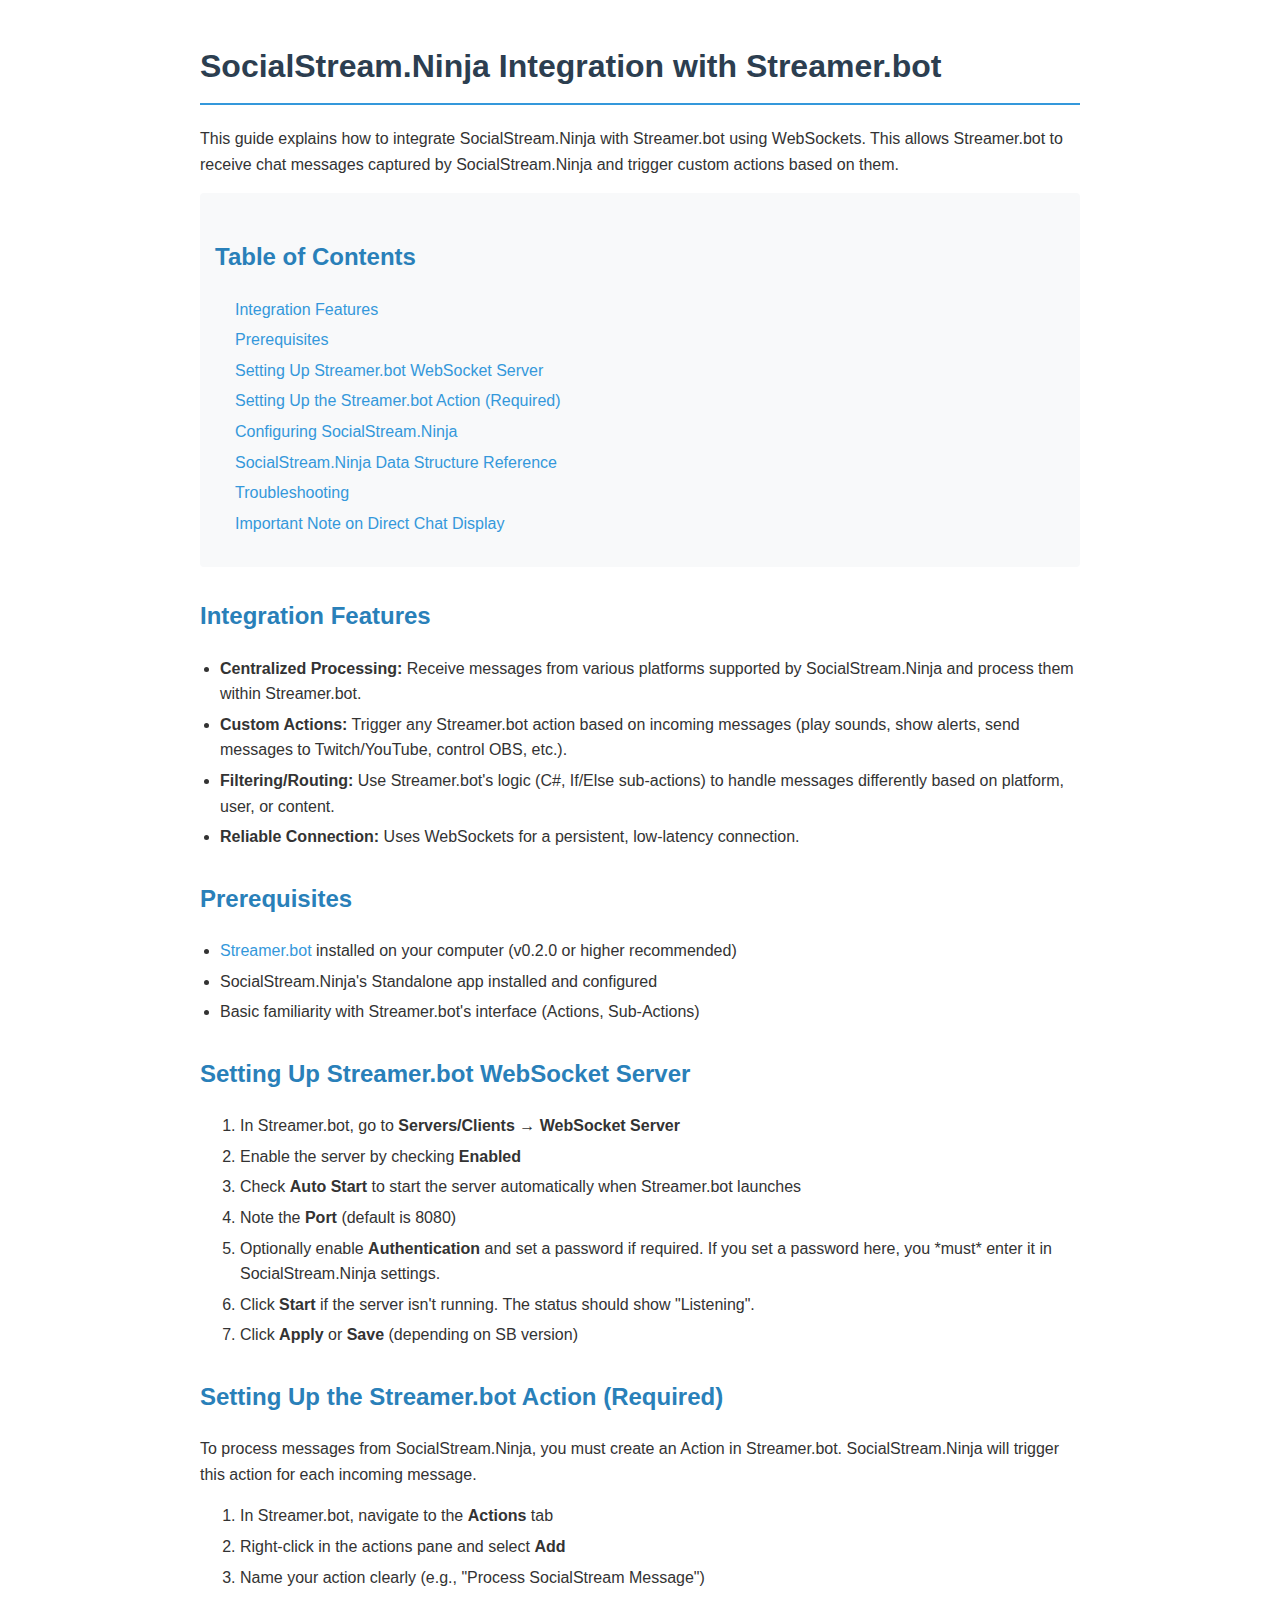
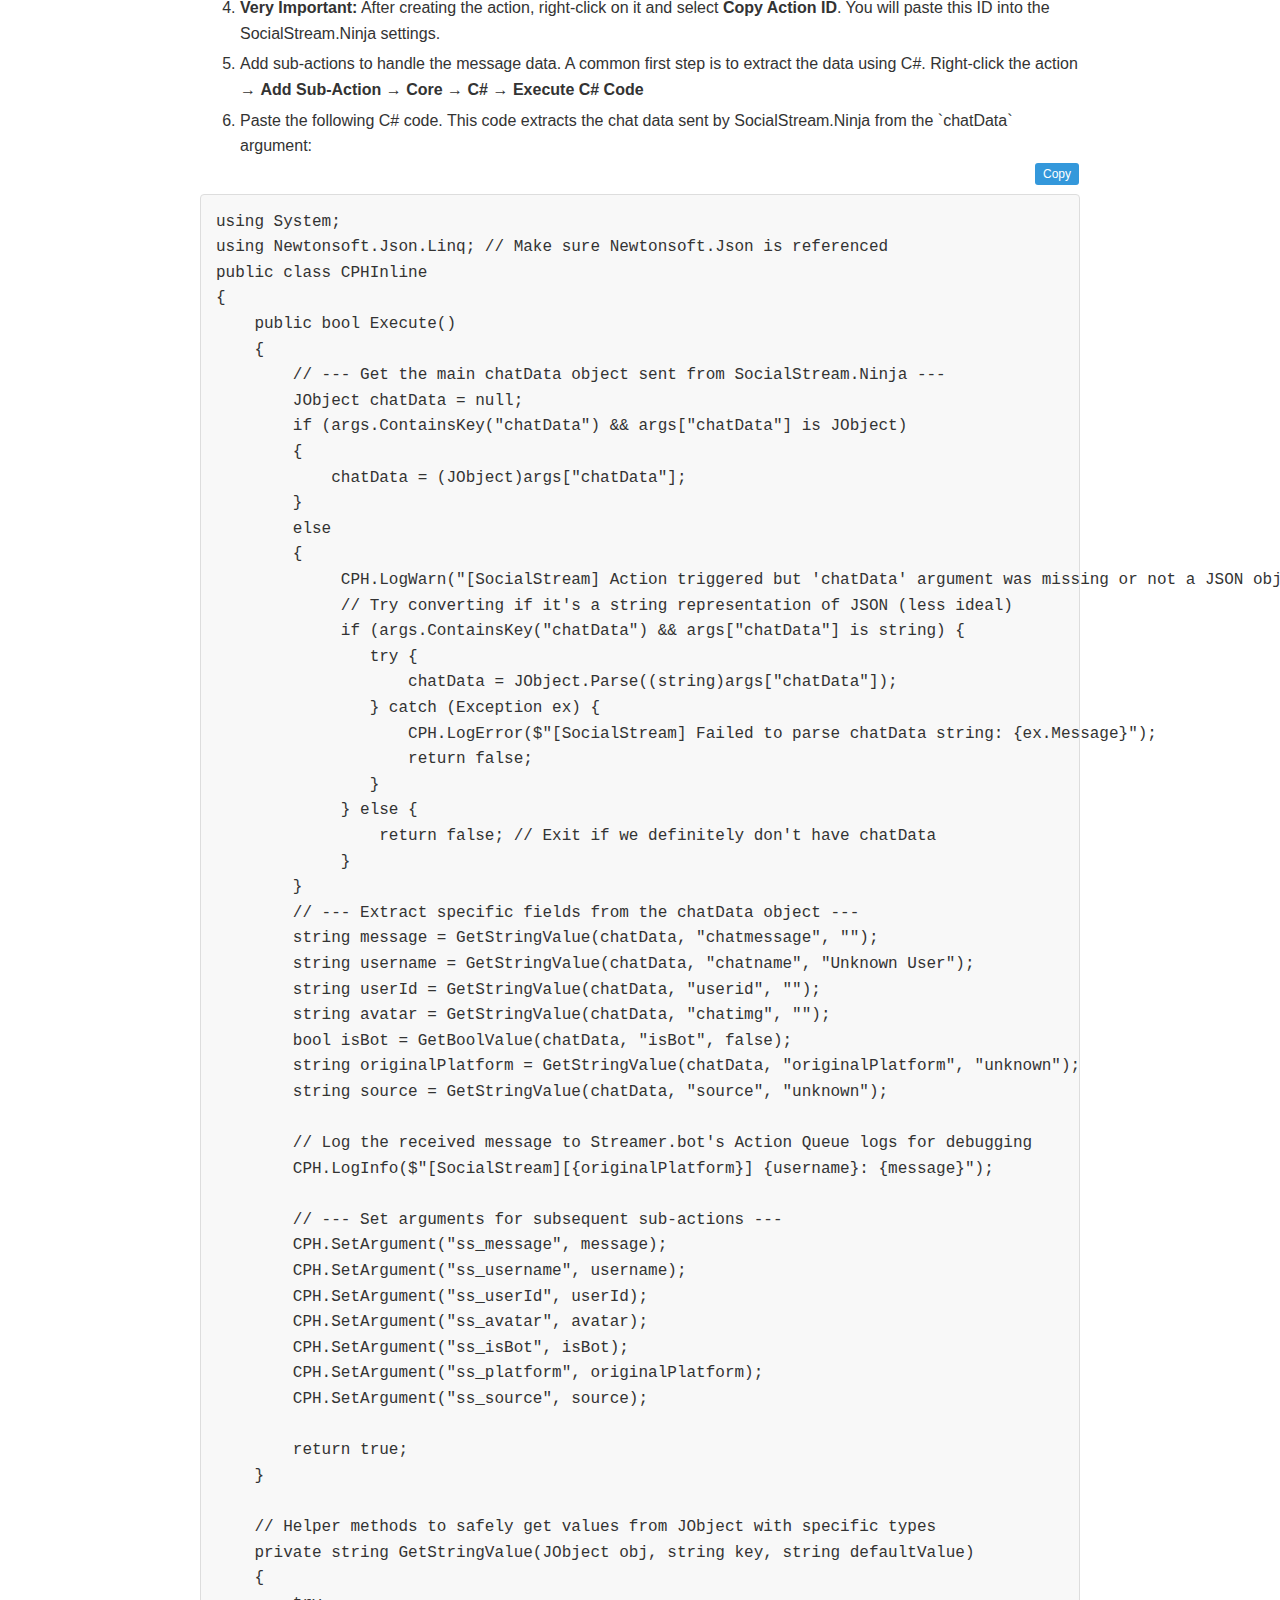
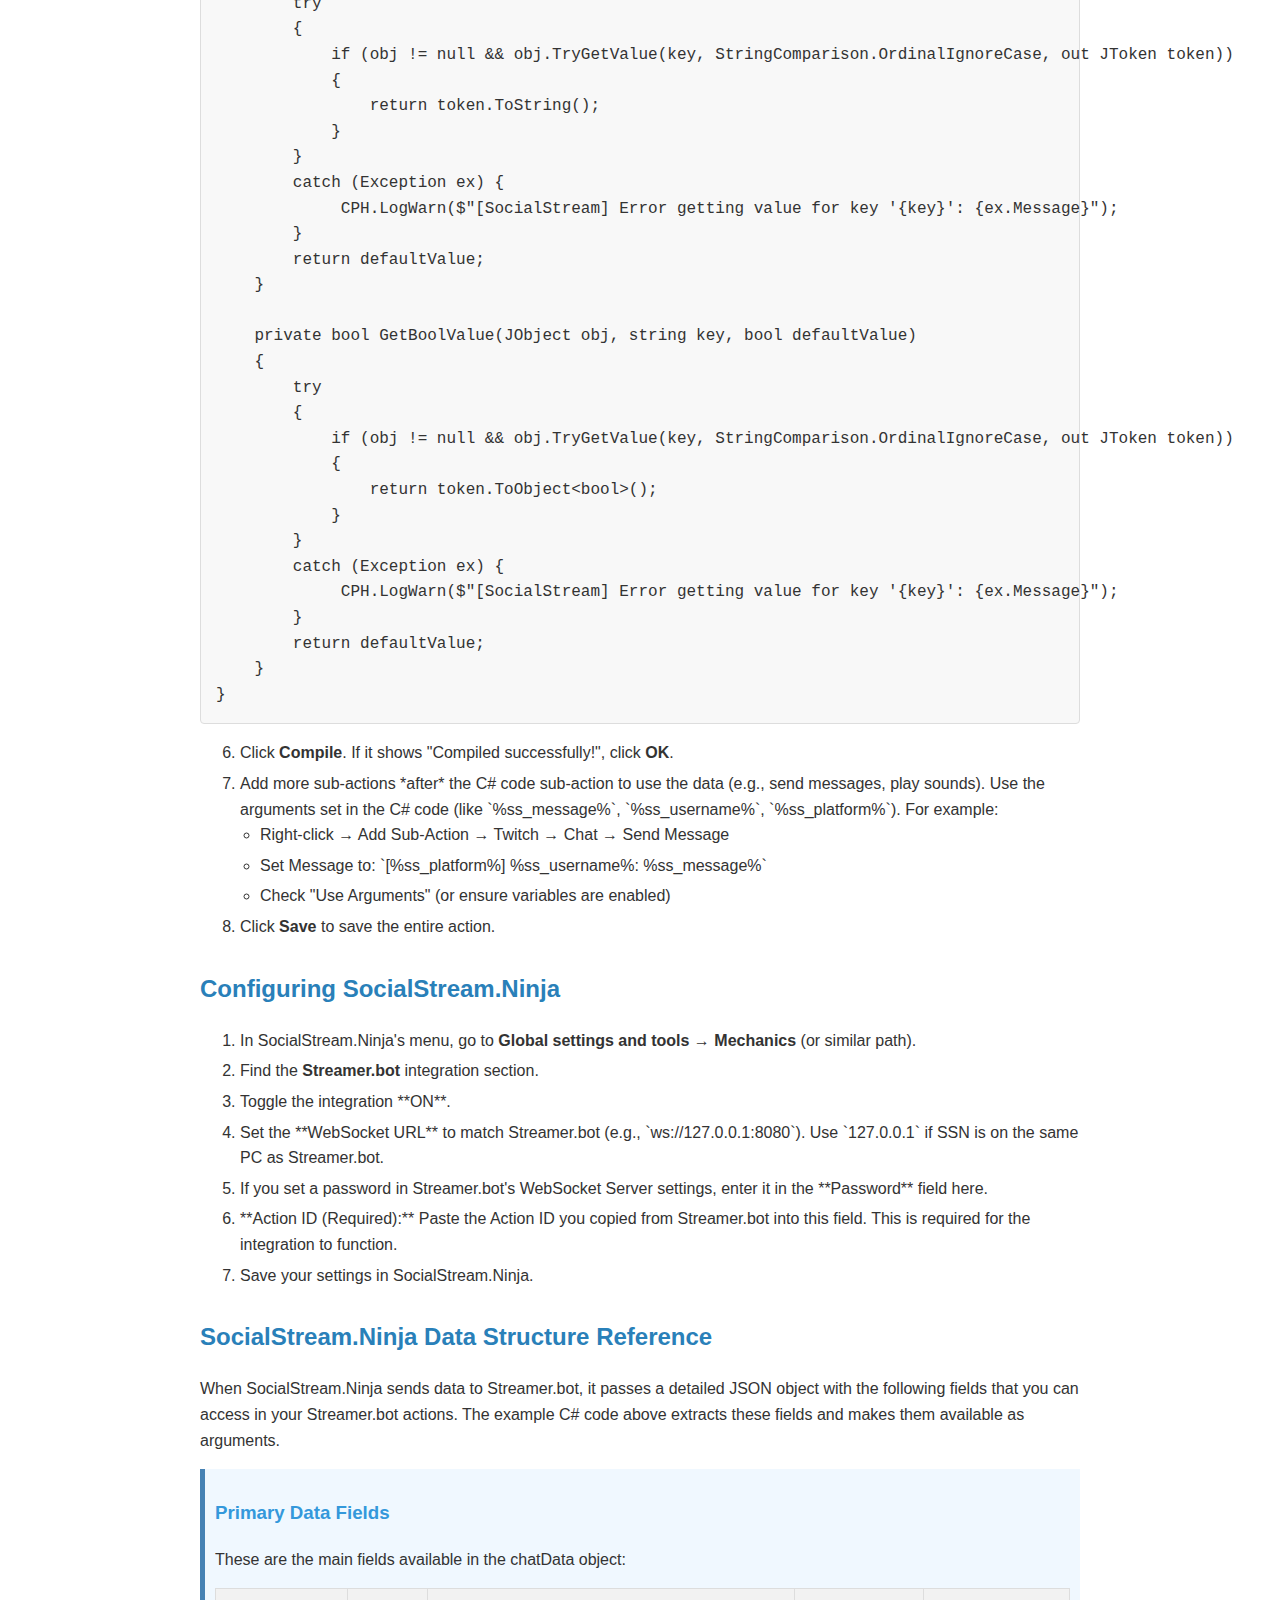
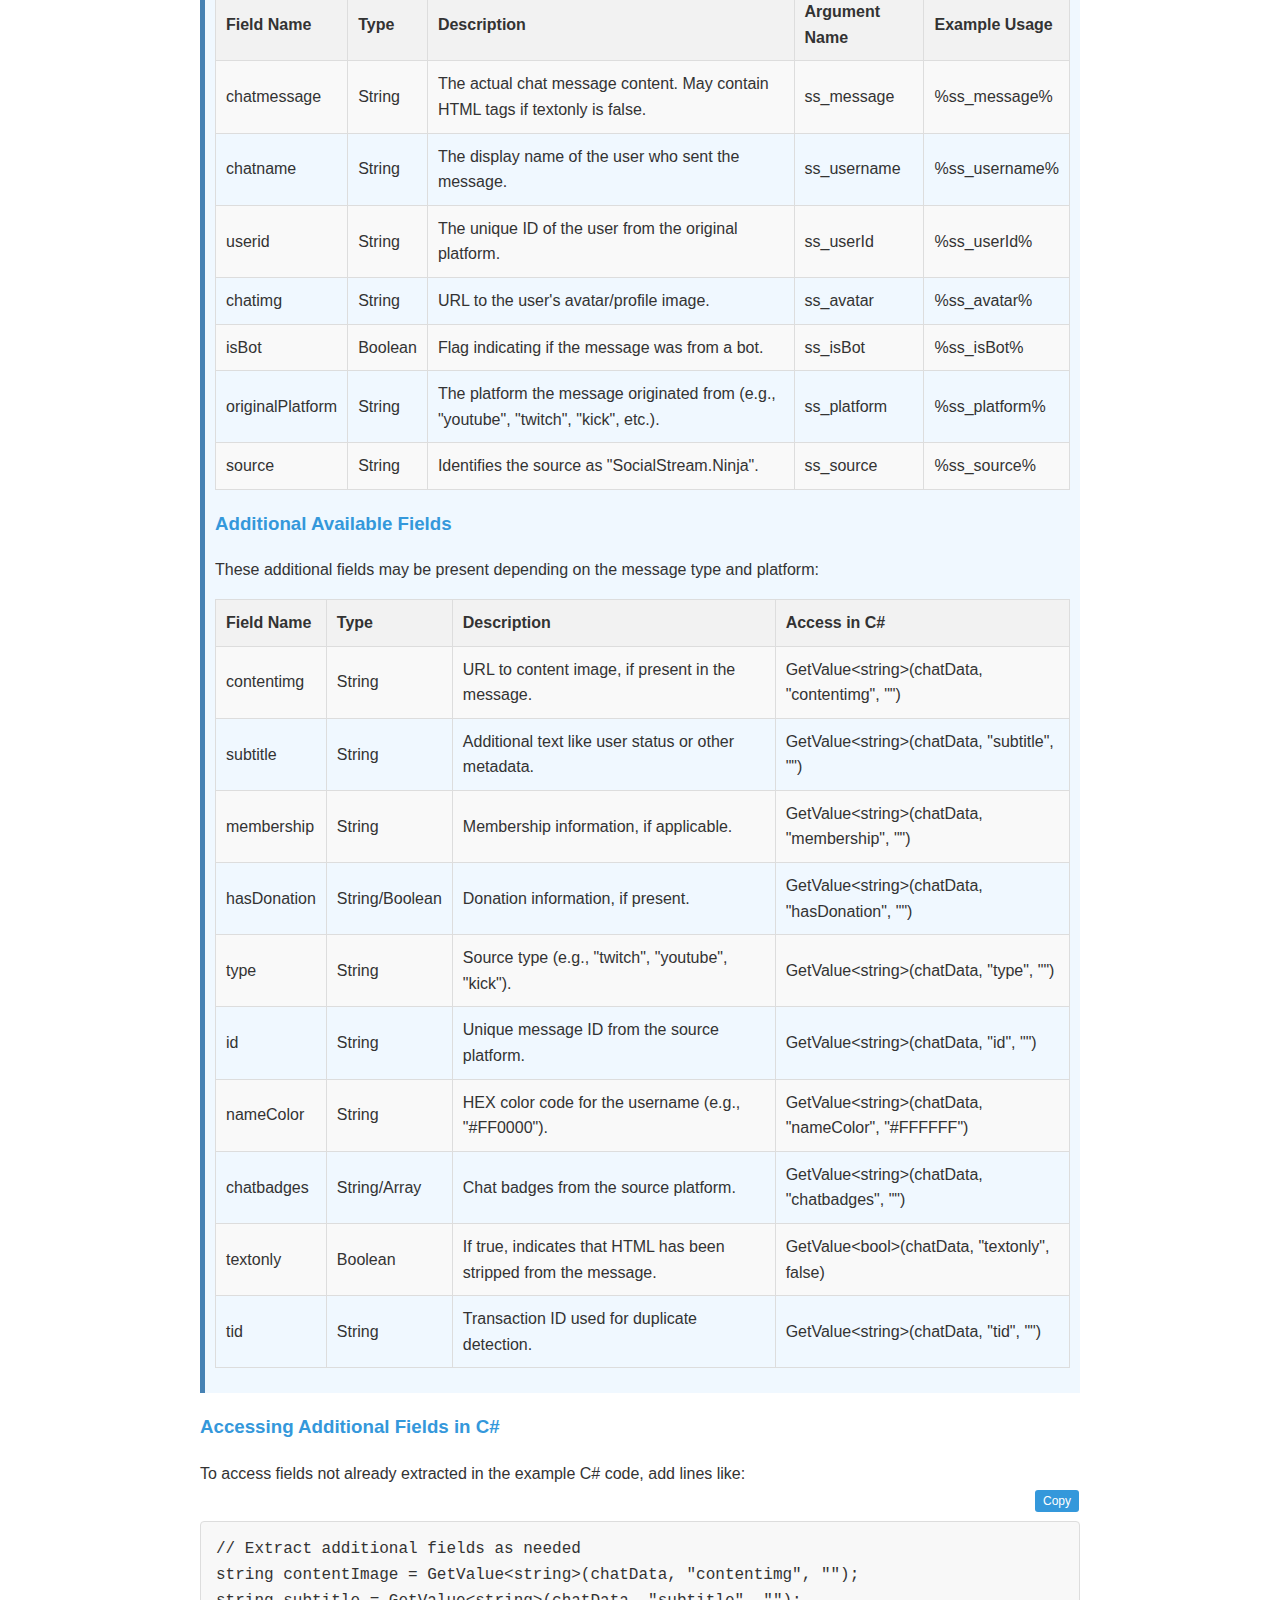
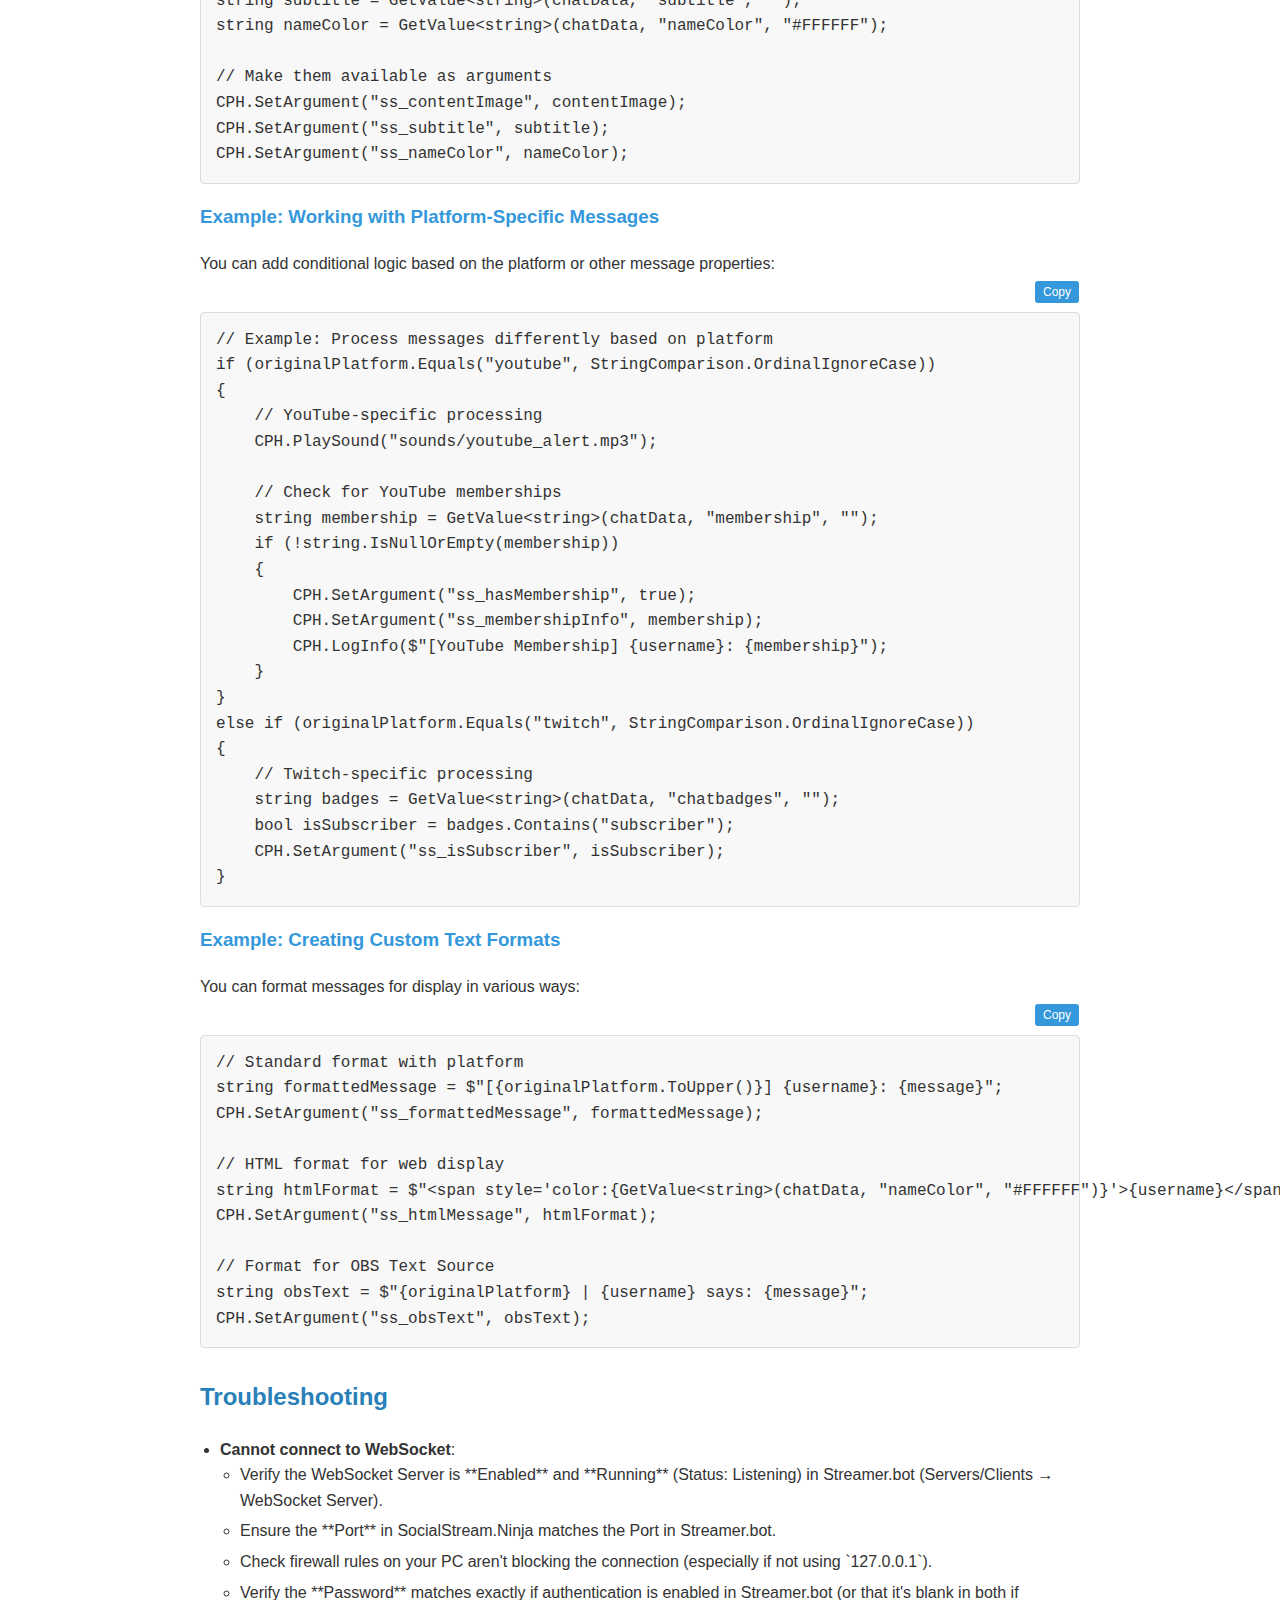
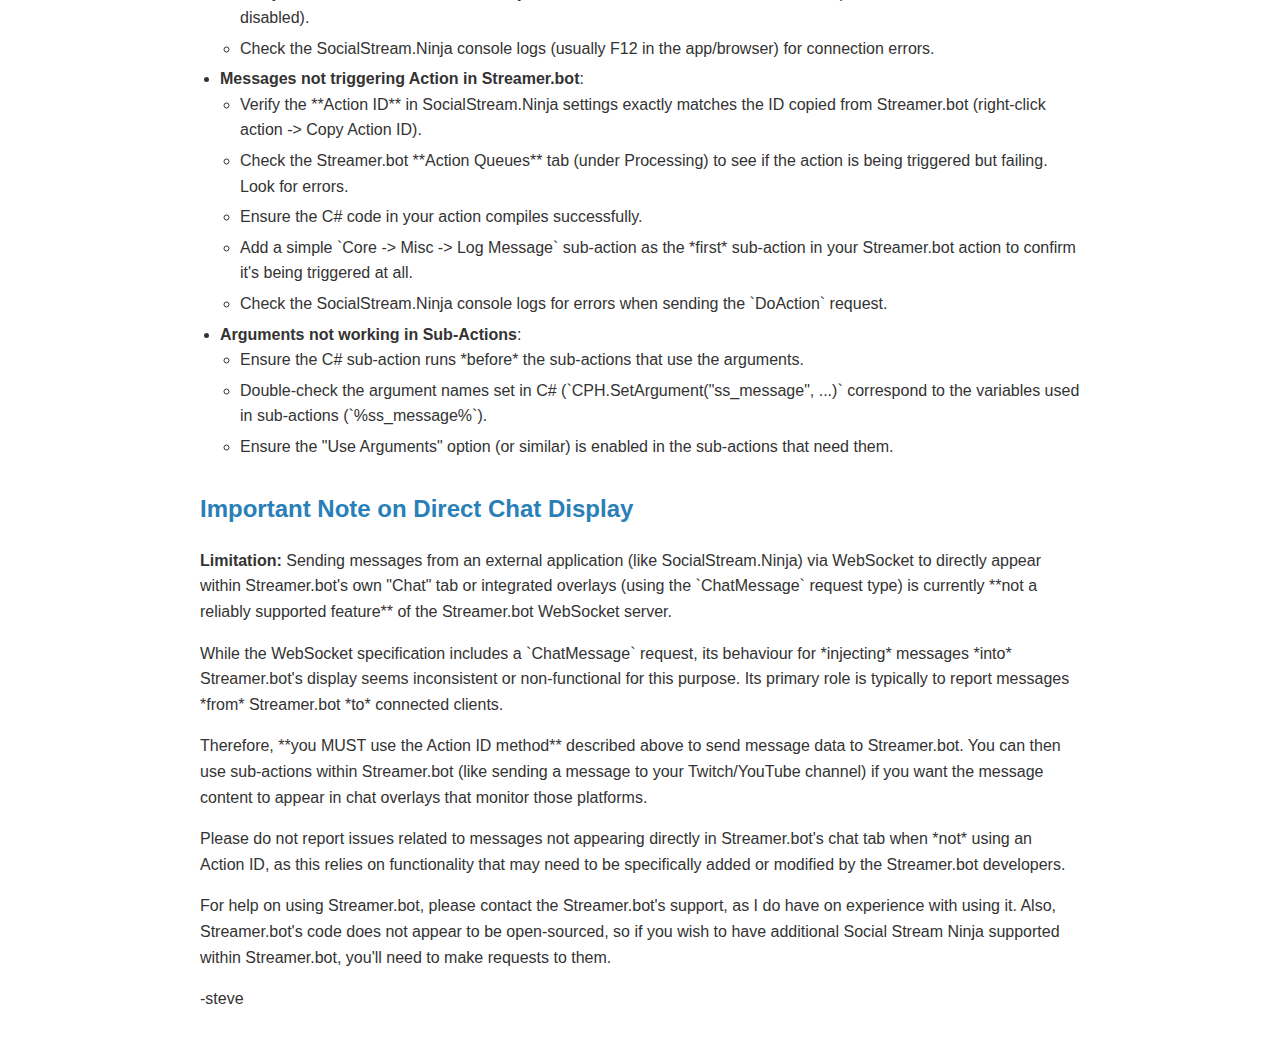
<file: streamerbot.html>
<!DOCTYPE html>
<html lang="en">
<head>
    <meta charset="UTF-8">
    <meta name="viewport" content="width=device-width, initial-scale=1.0">
    <title>SocialStream.Ninja Integration with Streamer.bot</title>
    <style>
        body {
            font-family: Arial, sans-serif;
            line-height: 1.6;
            color: #333;
            max-width: 880px;
            margin: 0 auto;
            padding: 20px;
        }
        h1 {
            color: #2c3e50;
            border-bottom: 2px solid #3498db;
            padding-bottom: 10px;
        }
        h2 {
            color: #2980b9;
            margin-top: 30px;
        }
        h3 {
            color: #3498db;
        }
        a {
            color: #3498db;
            text-decoration: none;
        }
        a:hover {
            text-decoration: underline;
        }
       
        code {
            font-family: 'Courier New', monospace;
        }
        ul {
            padding-left: 20px;
        }
        li {
            margin-bottom: 5px;
        }
        .note {
            background-color: #f0f7fb;
            border-left: 5px solid #3498db;
            padding: 10px;
            margin: 15px 0;
        }
        .section {
            margin-bottom: 30px;
        }
        .toc {
            background-color: #f8f9fa;
            padding: 15px;
            border-radius: 4px;
            margin-bottom: 30px;
        }
        .toc ul {
            list-style-type: none;
        }
        .data-structure {
            background-color: #f0f8ff;
            border-left: 5px solid #4682b4;
            padding: 10px;
            margin: 15px 0;
        }
        table {
            width: 100%;
            border-collapse: collapse;
            margin: 15px 0;
        }
        table, th, td {
            border: 1px solid #ddd;
        }
        th, td {
            padding: 10px;
            text-align: left;
        }
        th {
            background-color: #f2f2f2;
        }
        tr:nth-child(even) {
            background-color: #f9f9f9;
        }
	    
	pre {
	        background-color: #f8f8f8;
	        border: 1px solid #ddd;
	        border-radius: 4px;
	        padding: 15px;
	        overflow-x: visible; 
	        position: relative;
	        margin-top: 35px;
	        white-space: pre; 
	    }
	    
	    .copy-button {
	        position: absolute;
	        top: -32px;
	        right: 0;
	        background-color: #3498db;
	        color: white;
	        border: none;
	        padding: 4px 8px;
	        border-radius: 3px;
	        cursor: pointer;
	        font-size: 12px;
	        transition: background-color 0.2s;
	        z-index: 10;  /* Ensure button is above other elements */
	    }
		
	.copy-button:hover {
		background-color: #2980b9;
	}
	
	.copy-button.copied {
		background-color: #27ae60;
	}
    </style>
</head>
<body>
<h1>SocialStream.Ninja Integration with Streamer.bot</h1>
<p>This guide explains how to integrate SocialStream.Ninja with Streamer.bot using WebSockets. This allows Streamer.bot to receive chat messages captured by SocialStream.Ninja and trigger custom actions based on them.</p>
<div class="toc">
   <h2>Table of Contents</h2>
   <ul>
	  <li><a href="#integration-features">Integration Features</a></li>
      <li><a href="#prerequisites">Prerequisites</a></li>
      <li><a href="#setting-up-streamerbot-ws">Setting Up Streamer.bot WebSocket Server</a></li>
      <li><a href="#setting-up-streamerbot-action">Setting Up the Streamer.bot Action <span class="required">(Required)</span></a></li>
      <li><a href="#configuring-socialstreamninja">Configuring SocialStream.Ninja</a></li>
      <li><a href="#data-structure">SocialStream.Ninja Data Structure Reference</a></li>
      <li><a href="#troubleshooting">Troubleshooting</a></li>
      <li><a href="#important-note">Important Note on Direct Chat Display</a></li>
   </ul>
</div>
<div id="integration-features" class="section">
   <h2>Integration Features</h2>
   <ul>
      <li><strong>Centralized Processing:</strong> Receive messages from various platforms supported by SocialStream.Ninja and process them within Streamer.bot.</li>
      <li><strong>Custom Actions:</strong> Trigger any Streamer.bot action based on incoming messages (play sounds, show alerts, send messages to Twitch/YouTube, control OBS, etc.).</li>
      <li><strong>Filtering/Routing:</strong> Use Streamer.bot's logic (C#, If/Else sub-actions) to handle messages differently based on platform, user, or content.</li>
      <li><strong>Reliable Connection:</strong> Uses WebSockets for a persistent, low-latency connection.</li>
   </ul>
</div>
<div id="prerequisites" class="section">
   <h2>Prerequisites</h2>
   <ul>
      <li><a href="https://streamer.bot/">Streamer.bot</a> installed on your computer (v0.2.0 or higher recommended)</li>
      <li>SocialStream.Ninja's Standalone app installed and configured</li>
      <li>Basic familiarity with Streamer.bot's interface (Actions, Sub-Actions)</li>
   </ul>
</div>
<div id="setting-up-streamerbot-ws" class="section">
   <h2>Setting Up Streamer.bot WebSocket Server</h2>
   <ol>
      <li>In Streamer.bot, go to <strong>Servers/Clients</strong> → <strong>WebSocket Server</strong></li>
      <li>Enable the server by checking <strong>Enabled</strong></li>
      <li>Check <strong>Auto Start</strong> to start the server automatically when Streamer.bot launches</li>
      <li>Note the <strong>Port</strong> (default is 8080)</li>
      <li>Optionally enable <strong>Authentication</strong> and set a password if required. If you set a password here, you *must* enter it in SocialStream.Ninja settings.</li>
      <li>Click <strong>Start</strong> if the server isn't running. The status should show "Listening".</li>
      <li>Click <strong>Apply</strong> or <strong>Save</strong> (depending on SB version)</li>
   </ol>
</div>
<div id="setting-up-streamerbot-action" class="section">
   <h2>Setting Up the Streamer.bot Action <span class="required">(Required)</span></h2>
   <p>To process messages from SocialStream.Ninja, you <span class="required">must</span> create an Action in Streamer.bot. SocialStream.Ninja will trigger this action for each incoming message.</p>
   <ol>
      <li>In Streamer.bot, navigate to the <strong>Actions</strong> tab</li>
      <li>Right-click in the actions pane and select <strong>Add</strong></li>
      <li>Name your action clearly (e.g., "Process SocialStream Message")</li>
      <li><strong><span class="required">Very Important:</span></strong> After creating the action, right-click on it and select <strong>Copy Action ID</strong>. You will paste this ID into the SocialStream.Ninja settings.</li>
      <li>Add sub-actions to handle the message data. A common first step is to extract the data using C#. Right-click the action → <strong>Add Sub-Action</strong> → <strong>Core</strong> → <strong>C#</strong> → <strong>Execute C# Code</strong></li>
      <li>Paste the following C# code. This code extracts the chat data sent by SocialStream.Ninja from the `chatData` argument:</li>
   </ol>
<pre><code>using System;
using Newtonsoft.Json.Linq; // Make sure Newtonsoft.Json is referenced
public class CPHInline
{
    public bool Execute()
    {
        // --- Get the main chatData object sent from SocialStream.Ninja ---
        JObject chatData = null;
        if (args.ContainsKey("chatData") && args["chatData"] is JObject)
        {
            chatData = (JObject)args["chatData"];
        }
        else
        {
             CPH.LogWarn("[SocialStream] Action triggered but 'chatData' argument was missing or not a JSON object.");
             // Try converting if it's a string representation of JSON (less ideal)
             if (args.ContainsKey("chatData") && args["chatData"] is string) {
                try {
                    chatData = JObject.Parse((string)args["chatData"]);
                } catch (Exception ex) {
                    CPH.LogError($"[SocialStream] Failed to parse chatData string: {ex.Message}");
                    return false;
                }
             } else {
                 return false; // Exit if we definitely don't have chatData
             }
        }
        // --- Extract specific fields from the chatData object ---
        string message = GetStringValue(chatData, "chatmessage", ""); 
        string username = GetStringValue(chatData, "chatname", "Unknown User");
        string userId = GetStringValue(chatData, "userid", "");
        string avatar = GetStringValue(chatData, "chatimg", "");
        bool isBot = GetBoolValue(chatData, "isBot", false);
        string originalPlatform = GetStringValue(chatData, "originalPlatform", "unknown");
        string source = GetStringValue(chatData, "source", "unknown");
        
        // Log the received message to Streamer.bot's Action Queue logs for debugging
        CPH.LogInfo($"[SocialStream][{originalPlatform}] {username}: {message}");
        
        // --- Set arguments for subsequent sub-actions ---
        CPH.SetArgument("ss_message", message);
        CPH.SetArgument("ss_username", username);
        CPH.SetArgument("ss_userId", userId);
        CPH.SetArgument("ss_avatar", avatar);
        CPH.SetArgument("ss_isBot", isBot);
        CPH.SetArgument("ss_platform", originalPlatform);
        CPH.SetArgument("ss_source", source);
        
        return true;
    }
    
    // Helper methods to safely get values from JObject with specific types
    private string GetStringValue(JObject obj, string key, string defaultValue)
    {
        try
        {
            if (obj != null && obj.TryGetValue(key, StringComparison.OrdinalIgnoreCase, out JToken token))
            {
                return token.ToString();
            }
        }
        catch (Exception ex) {
             CPH.LogWarn($"[SocialStream] Error getting value for key '{key}': {ex.Message}");
        }
        return defaultValue;
    }
    
    private bool GetBoolValue(JObject obj, string key, bool defaultValue)
    {
        try
        {
            if (obj != null && obj.TryGetValue(key, StringComparison.OrdinalIgnoreCase, out JToken token))
            {
                return token.ToObject&lt;bool&gt;();
            }
        }
        catch (Exception ex) {
             CPH.LogWarn($"[SocialStream] Error getting value for key '{key}': {ex.Message}");
        }
        return defaultValue;
    }
}</code></pre>
   <ol start="6">
      <li>Click <strong>Compile</strong>. If it shows "Compiled successfully!", click <strong>OK</strong>.</li>
      <li>
         Add more sub-actions *after* the C# code sub-action to use the data (e.g., send messages, play sounds). Use the arguments set in the C# code (like `%ss_message%`, `%ss_username%`, `%ss_platform%`). For example:                
         <ul>
            <li>Right-click → Add Sub-Action → Twitch → Chat → Send Message</li>
            <li>Set Message to: `[%ss_platform%] %ss_username%: %ss_message%`</li>
            <li>Check "Use Arguments" (or ensure variables are enabled)</li>
         </ul>
      </li>
      <li>Click <strong>Save</strong> to save the entire action.</li>
   </ol>
</div>
<div id="configuring-socialstreamninja" class="section">
   <h2>Configuring SocialStream.Ninja</h2>
   <ol>
      <li>In SocialStream.Ninja's menu, go to <strong>Global settings and tools</strong> → <strong>Mechanics</strong> (or similar path).</li>
      <li>Find the <strong>Streamer.bot</strong> integration section.</li>
      <li>Toggle the integration **ON**.</li>
      <li>Set the **WebSocket URL** to match Streamer.bot (e.g., `ws://127.0.0.1:8080`). Use `127.0.0.1` if SSN is on the same PC as Streamer.bot.</li>
      <li>If you set a password in Streamer.bot's WebSocket Server settings, enter it in the **Password** field here.</li>
      <li>**Action ID <span class="required">(Required)</span>:** Paste the Action ID you copied from Streamer.bot into this field. <span class="required">This is required for the integration to function.</span></li>
      <li>Save your settings in SocialStream.Ninja.</li>
   </ol>
</div>
<div id="data-structure" class="section">
   <h2>SocialStream.Ninja Data Structure Reference</h2>
   <p>When SocialStream.Ninja sends data to Streamer.bot, it passes a detailed JSON object with the following fields that you can access in your Streamer.bot actions. The example C# code above extracts these fields and makes them available as arguments.</p>
   <div class="data-structure">
      <h3>Primary Data Fields</h3>
      <p>These are the main fields available in the chatData object:</p>
      <table>
         <tr>
            <th>Field Name</th>
            <th>Type</th>
            <th>Description</th>
            <th>Argument Name</th>
            <th>Example Usage</th>
         </tr>
         <tr>
            <td>chatmessage</td>
            <td>String</td>
            <td>The actual chat message content. May contain HTML tags if textonly is false.</td>
            <td>ss_message</td>
            <td>%ss_message%</td>
         </tr>
         <tr>
            <td>chatname</td>
            <td>String</td>
            <td>The display name of the user who sent the message.</td>
            <td>ss_username</td>
            <td>%ss_username%</td>
         </tr>
         <tr>
            <td>userid</td>
            <td>String</td>
            <td>The unique ID of the user from the original platform.</td>
            <td>ss_userId</td>
            <td>%ss_userId%</td>
         </tr>
         <tr>
            <td>chatimg</td>
            <td>String</td>
            <td>URL to the user's avatar/profile image.</td>
            <td>ss_avatar</td>
            <td>%ss_avatar%</td>
         </tr>
         <tr>
            <td>isBot</td>
            <td>Boolean</td>
            <td>Flag indicating if the message was from a bot.</td>
            <td>ss_isBot</td>
            <td>%ss_isBot%</td>
         </tr>
         <tr>
            <td>originalPlatform</td>
            <td>String</td>
            <td>The platform the message originated from (e.g., "youtube", "twitch", "kick", etc.).</td>
            <td>ss_platform</td>
            <td>%ss_platform%</td>
         </tr>
         <tr>
            <td>source</td>
            <td>String</td>
            <td>Identifies the source as "SocialStream.Ninja".</td>
            <td>ss_source</td>
            <td>%ss_source%</td>
         </tr>
      </table>
      <h3>Additional Available Fields</h3>
      <p>These additional fields may be present depending on the message type and platform:</p>
      <table>
         <tr>
            <th>Field Name</th>
            <th>Type</th>
            <th>Description</th>
            <th>Access in C#</th>
         </tr>
         <tr>
            <td>contentimg</td>
            <td>String</td>
            <td>URL to content image, if present in the message.</td>
            <td>GetValue&lt;string&gt;(chatData, "contentimg", "")</td>
         </tr>
         <tr>
            <td>subtitle</td>
            <td>String</td>
            <td>Additional text like user status or other metadata.</td>
            <td>GetValue&lt;string&gt;(chatData, "subtitle", "")</td>
         </tr>
         <tr>
            <td>membership</td>
            <td>String</td>
            <td>Membership information, if applicable.</td>
            <td>GetValue&lt;string&gt;(chatData, "membership", "")</td>
         </tr>
         <tr>
            <td>hasDonation</td>
            <td>String/Boolean</td>
            <td>Donation information, if present.</td>
            <td>GetValue&lt;string&gt;(chatData, "hasDonation", "")</td>
         </tr>
         <tr>
            <td>type</td>
            <td>String</td>
            <td>Source type (e.g., "twitch", "youtube", "kick").</td>
            <td>GetValue&lt;string&gt;(chatData, "type", "")</td>
         </tr>
         <tr>
            <td>id</td>
            <td>String</td>
            <td>Unique message ID from the source platform.</td>
            <td>GetValue&lt;string&gt;(chatData, "id", "")</td>
         </tr>
         <tr>
            <td>nameColor</td>
            <td>String</td>
            <td>HEX color code for the username (e.g., "#FF0000").</td>
            <td>GetValue&lt;string&gt;(chatData, "nameColor", "#FFFFFF")</td>
         </tr>
         <tr>
            <td>chatbadges</td>
            <td>String/Array</td>
            <td>Chat badges from the source platform.</td>
            <td>GetValue&lt;string&gt;(chatData, "chatbadges", "")</td>
         </tr>
         <tr>
            <td>textonly</td>
            <td>Boolean</td>
            <td>If true, indicates that HTML has been stripped from the message.</td>
            <td>GetValue&lt;bool&gt;(chatData, "textonly", false)</td>
         </tr>
         <tr>
            <td>tid</td>
            <td>String</td>
            <td>Transaction ID used for duplicate detection.</td>
            <td>GetValue&lt;string&gt;(chatData, "tid", "")</td>
         </tr>
      </table>
   </div>
   <h3>Accessing Additional Fields in C#</h3>
   <p>To access fields not already extracted in the example C# code, add lines like:</p>
   <pre><code>// Extract additional fields as needed
string contentImage = GetValue&lt;string&gt;(chatData, "contentimg", "");
string subtitle = GetValue&lt;string&gt;(chatData, "subtitle", "");
string nameColor = GetValue&lt;string&gt;(chatData, "nameColor", "#FFFFFF");

// Make them available as arguments
CPH.SetArgument("ss_contentImage", contentImage);
CPH.SetArgument("ss_subtitle", subtitle);
CPH.SetArgument("ss_nameColor", nameColor);</code></pre>
   <h3>Example: Working with Platform-Specific Messages</h3>
   <p>You can add conditional logic based on the platform or other message properties:</p>
   <pre><code>// Example: Process messages differently based on platform
if (originalPlatform.Equals("youtube", StringComparison.OrdinalIgnoreCase))
{
    // YouTube-specific processing
    CPH.PlaySound("sounds/youtube_alert.mp3");
    
    // Check for YouTube memberships
    string membership = GetValue&lt;string&gt;(chatData, "membership", "");
    if (!string.IsNullOrEmpty(membership))
    {
        CPH.SetArgument("ss_hasMembership", true);
        CPH.SetArgument("ss_membershipInfo", membership);
        CPH.LogInfo($"[YouTube Membership] {username}: {membership}");
    }
}
else if (originalPlatform.Equals("twitch", StringComparison.OrdinalIgnoreCase))
{
    // Twitch-specific processing
    string badges = GetValue&lt;string&gt;(chatData, "chatbadges", "");
    bool isSubscriber = badges.Contains("subscriber");
    CPH.SetArgument("ss_isSubscriber", isSubscriber);
}</code></pre>
   <h3>Example: Creating Custom Text Formats</h3>
   <p>You can format messages for display in various ways:</p>
   <pre><code>// Standard format with platform
string formattedMessage = $"[{originalPlatform.ToUpper()}] {username}: {message}";
CPH.SetArgument("ss_formattedMessage", formattedMessage);

// HTML format for web display
string htmlFormat = $"&lt;span style='color:{GetValue&lt;string&gt;(chatData, "nameColor", "#FFFFFF")}'&gt;{username}&lt;/span&gt;: {message}";
CPH.SetArgument("ss_htmlMessage", htmlFormat);

// Format for OBS Text Source
string obsText = $"{originalPlatform} | {username} says: {message}";
CPH.SetArgument("ss_obsText", obsText);</code></pre>
</div>
<div id="troubleshooting" class="section">
   <h2>Troubleshooting</h2>
   <ul>
      <li>
         <strong>Cannot connect to WebSocket</strong>:                
         <ul>
            <li>Verify the WebSocket Server is **Enabled** and **Running** (Status: Listening) in Streamer.bot (Servers/Clients → WebSocket Server).</li>
            <li>Ensure the **Port** in SocialStream.Ninja matches the Port in Streamer.bot.</li>
            <li>Check firewall rules on your PC aren't blocking the connection (especially if not using `127.0.0.1`).</li>
            <li>Verify the **Password** matches exactly if authentication is enabled in Streamer.bot (or that it's blank in both if disabled).</li>
            <li>Check the SocialStream.Ninja console logs (usually F12 in the app/browser) for connection errors.</li>
         </ul>
      </li>
      <li>
         <strong>Messages not triggering Action in Streamer.bot</strong>:                
         <ul>
            <li>Verify the **Action ID** in SocialStream.Ninja settings exactly matches the ID copied from Streamer.bot (right-click action -> Copy Action ID).</li>
            <li>Check the Streamer.bot **Action Queues** tab (under Processing) to see if the action is being triggered but failing. Look for errors.</li>
            <li>Ensure the C# code in your action compiles successfully.</li>
            <li>Add a simple `Core -> Misc -> Log Message` sub-action as the *first* sub-action in your Streamer.bot action to confirm it's being triggered at all.</li>
            <li>Check the SocialStream.Ninja console logs for errors when sending the `DoAction` request.</li>
         </ul>
      </li>
      <li>
         <strong>Arguments not working in Sub-Actions</strong>:                
         <ul>
            <li>Ensure the C# sub-action runs *before* the sub-actions that use the arguments.</li>
            <li>Double-check the argument names set in C# (`CPH.SetArgument("ss_message", ...)` correspond to the variables used in sub-actions (`%ss_message%`).</li>
            <li>Ensure the "Use Arguments" option (or similar) is enabled in the sub-actions that need them.</li>
         </ul>
      </li>
   </ul>
</div>
<div id="important-note" class="section">
   <h2>Important Note on Direct Chat Display</h2>
   <div class="warning">
      <p><strong>Limitation:</strong> Sending messages from an external application (like SocialStream.Ninja) via WebSocket to directly appear within Streamer.bot's own "Chat" tab or integrated overlays (using the `ChatMessage` request type) is currently **not a reliably supported feature** of the Streamer.bot WebSocket server.</p>
      <p>While the WebSocket specification includes a `ChatMessage` request, its behaviour for *injecting* messages *into* Streamer.bot's display seems inconsistent or non-functional for this purpose. Its primary role is typically to report messages *from* Streamer.bot *to* connected clients.</p>
      <p>Therefore, **you MUST use the Action ID method** described above to send message data to Streamer.bot. You can then use sub-actions within Streamer.bot (like sending a message to your Twitch/YouTube channel) if you want the message content to appear in chat overlays that monitor those platforms.</p>
      <p>Please do not report issues related to messages not appearing directly in Streamer.bot's chat tab when *not* using an Action ID, as this relies on functionality that may need to be specifically added or modified by the Streamer.bot developers.</p>
	  <p>For help on using Streamer.bot, please contact the Streamer.bot's support, as I do have on experience with using it. Also, Streamer.bot's code does not appear to be open-sourced, so if you wish to have additional Social Stream Ninja supported within Streamer.bot, you'll need to make requests to them.</p>
	  <p>-steve</p>
   </div>
</div>
<script>
	document.addEventListener('DOMContentLoaded', function() {
	    // Add copy button to all code blocks
	    document.querySelectorAll('pre').forEach(function(pre) {
	        // Check if this pre already has a button
	        if (pre.querySelector('.copy-button')) return;
	        
	        const codeBlock = pre.querySelector('code');
	        if (!codeBlock) return; // Skip if no code element inside pre
	        
	        const button = document.createElement('button');
	        button.className = 'copy-button';
	        button.textContent = 'Copy';
	        
	        button.addEventListener('click', function() {
	            // Get the code text content
	            const code = codeBlock.textContent;
	            
	            // Copy to clipboard
	            navigator.clipboard.writeText(code).then(function() {
	                // Show success feedback
	                button.textContent = 'Copied!';
	                button.classList.add('copied');
	                
	                // Reset button after 2 seconds
	                setTimeout(function() {
	                    button.textContent = 'Copy';
	                    button.classList.remove('copied');
	                }, 2000);
	            }).catch(function(err) {
	                console.error('Failed to copy text: ', err);
	            });
	        });
	        
	        // The button is already positioned absolutely within the pre element
	        // which is positioned relatively, so this should work correctly
	        pre.appendChild(button);
	    });
	});
</script>
</body></html>
</file>
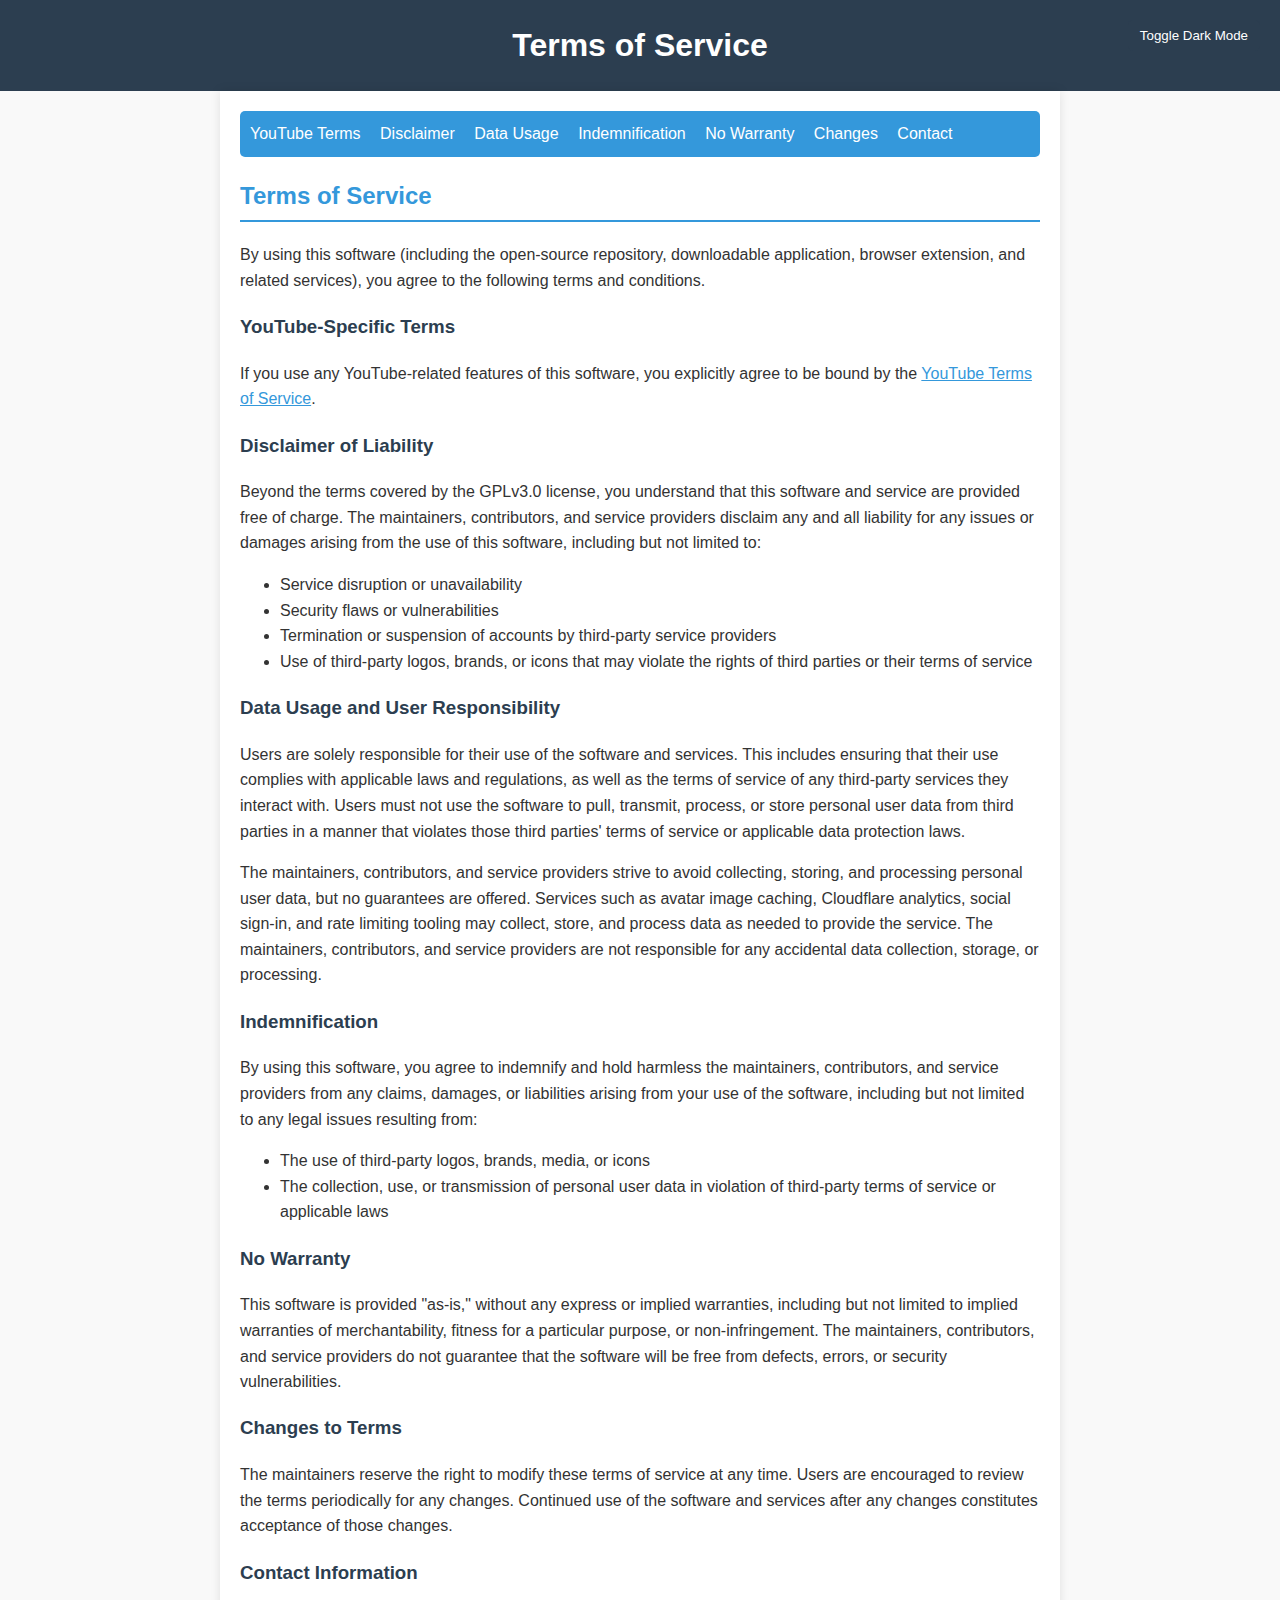
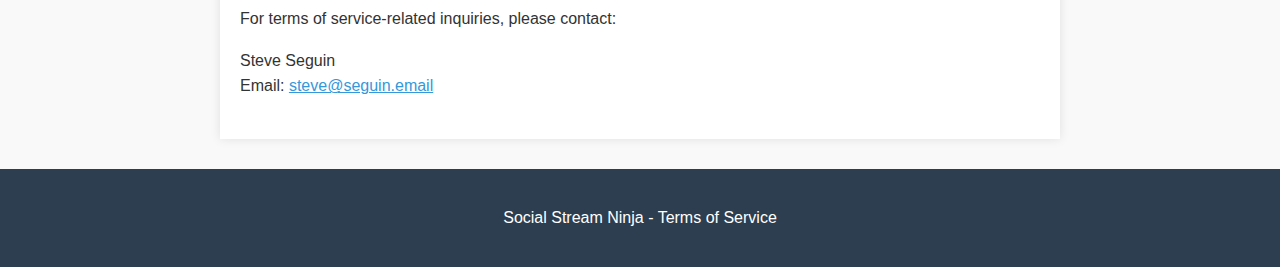
<file: TOS.html>
<!DOCTYPE html>
<html lang="en">
<head>
    <meta charset="UTF-8">
    <meta name="viewport" content="width=device-width, initial-scale=1.0">
    <title>Terms of Service</title>
    <style>
        :root {
            --primary-color: #3498db;
            --secondary-color: #2c3e50;
            --accent-color: #e74c3c;
            --text-color: #333;
            --bg-color: #f9f9f9;
            --container-bg: #fff;
        }

        body {
            font-family: 'Segoe UI', Tahoma, Geneva, Verdana, sans-serif;
            line-height: 1.6;
            color: var(--text-color);
            background-color: var(--bg-color);
            margin: 0;
            padding: 0;
        }

        .container {
            max-width: 800px;
            margin: 0 auto;
            padding: 20px;
            background-color: var(--container-bg);
            box-shadow: 0 0 10px rgba(0, 0, 0, 0.1);
        }

        header {
            background-color: var(--secondary-color);
            color: white;
            padding: 20px 0;
            text-align: center;
        }

        header h1 {
            margin: 0;
        }

        nav {
            background-color: var(--primary-color);
            padding: 10px 0;
        }

        nav ul {
            list-style-type: none;
            margin: 0;
            padding: 0;
            display: flex;
            justify-content: center;
        }

        nav li {
            margin: 0 15px;
        }

        nav a {
            color: white;
            text-decoration: none;
            font-weight: bold;
        }

        nav a:hover {
            text-decoration: underline;
        }

        section {
            margin: 20px 0;
        }

        h2 {
            color: var(--primary-color);
            border-bottom: 2px solid var(--primary-color);
            padding-bottom: 5px;
        }

        h3 {
            color: var(--secondary-color);
        }

        a {
            color: var(--primary-color);
        }

        a:hover {
            text-decoration: none;
        }

        footer {
            text-align: center;
            margin-top: 30px;
            padding: 20px 0;
            background-color: var(--secondary-color);
            color: white;
        }

        .darkmode {
            --primary-color: #2980b9;
            --secondary-color: #1a252f;
            --accent-color: #c0392b;
            --text-color: #f0f0f0;
            --bg-color: #2c3e50;
            --container-bg: #34495e;
        }

        #darkModeToggle {
            position: fixed;
            top: 20px;
            right: 20px;
            background-color: var(--secondary-color);
            color: white;
            border: none;
            padding: 8px 12px;
            border-radius: 5px;
            cursor: pointer;
        }

        #jumpLinks {
            background-color: var(--primary-color);
            padding: 10px;
            margin-bottom: 20px;
            border-radius: 5px;
        }

        #jumpLinks a {
            color: white;
            margin-right: 15px;
            text-decoration: none;
        }

        #jumpLinks a:hover {
            text-decoration: underline;
        }

        @media (max-width: 768px) {
            .container {
                padding: 10px;
            }
            
            nav ul {
                flex-direction: column;
                align-items: center;
            }
            
            nav li {
                margin: 5px 0;
            }
        }
    </style>
</head>
<body>
    <button id="darkModeToggle">Toggle Dark Mode</button>
    
    <header>
        <h1>Terms of Service</h1>
    </header>
    
    <div class="container">
        <div id="jumpLinks">
            <a href="#youtube-terms">YouTube Terms</a>
            <a href="#disclaimer">Disclaimer</a>
            <a href="#data-usage">Data Usage</a>
            <a href="#indemnification">Indemnification</a>
            <a href="#no-warranty">No Warranty</a>
            <a href="#changes">Changes</a>
            <a href="#contact-info">Contact</a>
        </div>
        
        <section id="main">
            <h2>Terms of Service</h2>
            <p>By using this software (including the open-source repository, downloadable application, browser extension, and related services), you agree to the following terms and conditions.</p>
            
            <h3 id="youtube-terms">YouTube-Specific Terms</h3>
            <p>If you use any YouTube-related features of this software, you explicitly agree to be bound by the <a href="https://www.youtube.com/t/terms" target="_blank">YouTube Terms of Service</a>.</p>
            
            <h3 id="disclaimer">Disclaimer of Liability</h3>
            <p>Beyond the terms covered by the GPLv3.0 license, you understand that this software and service are provided free of charge. The maintainers, contributors, and service providers disclaim any and all liability for any issues or damages arising from the use of this software, including but not limited to:</p>
            <ul>
                <li>Service disruption or unavailability</li>
                <li>Security flaws or vulnerabilities</li>
                <li>Termination or suspension of accounts by third-party service providers</li>
                <li>Use of third-party logos, brands, or icons that may violate the rights of third parties or their terms of service</li>
            </ul>
            
            <h3 id="data-usage">Data Usage and User Responsibility</h3>
            <p>Users are solely responsible for their use of the software and services. This includes ensuring that their use complies with applicable laws and regulations, as well as the terms of service of any third-party services they interact with. Users must not use the software to pull, transmit, process, or store personal user data from third parties in a manner that violates those third parties' terms of service or applicable data protection laws.</p>
            <p>The maintainers, contributors, and service providers strive to avoid collecting, storing, and processing personal user data, but no guarantees are offered. Services such as avatar image caching, Cloudflare analytics, social sign-in, and rate limiting tooling may collect, store, and process data as needed to provide the service. The maintainers, contributors, and service providers are not responsible for any accidental data collection, storage, or processing.</p>
            
            <h3 id="indemnification">Indemnification</h3>
            <p>By using this software, you agree to indemnify and hold harmless the maintainers, contributors, and service providers from any claims, damages, or liabilities arising from your use of the software, including but not limited to any legal issues resulting from:</p>
            <ul>
                <li>The use of third-party logos, brands, media, or icons</li>
                <li>The collection, use, or transmission of personal user data in violation of third-party terms of service or applicable laws</li>
            </ul>
            
            <h3 id="no-warranty">No Warranty</h3>
            <p>This software is provided "as-is," without any express or implied warranties, including but not limited to implied warranties of merchantability, fitness for a particular purpose, or non-infringement. The maintainers, contributors, and service providers do not guarantee that the software will be free from defects, errors, or security vulnerabilities.</p>
            
            <h3 id="changes">Changes to Terms</h3>
            <p>The maintainers reserve the right to modify these terms of service at any time. Users are encouraged to review the terms periodically for any changes. Continued use of the software and services after any changes constitutes acceptance of those changes.</p>
            
            <h3 id="contact-info">Contact Information</h3>
            <p>For terms of service-related inquiries, please contact:</p>
            <p>Steve Seguin<br>
            Email: <a href="mailto:steve@seguin.email">steve@seguin.email</a></p>
        </section>
    </div>
    
    <footer>
        <p>Social Stream Ninja - Terms of Service</p>
    </footer>

    <script>
        document.getElementById('darkModeToggle').addEventListener('click', function() {
            document.body.classList.toggle('darkmode');
        });

        const sections = document.querySelectorAll('h3');
        
        function checkScroll() {
            const scrollPosition = window.scrollY;
            
            sections.forEach(section => {
                const sectionTop = section.offsetTop;
                const sectionHeight = section.offsetHeight;
                
                if (scrollPosition >= sectionTop - 100 && scrollPosition < sectionTop + sectionHeight) {
                    const id = section.getAttribute('id');
                    document.querySelectorAll('#jumpLinks a').forEach(link => {
                        link.classList.remove('active');
                    });
                    document.querySelector(`#jumpLinks a[href="#${id}"]`).classList.add('active');
                }
            });
        }

        window.addEventListener('scroll', checkScroll);
    </script>
</body>
</html>
</file>
